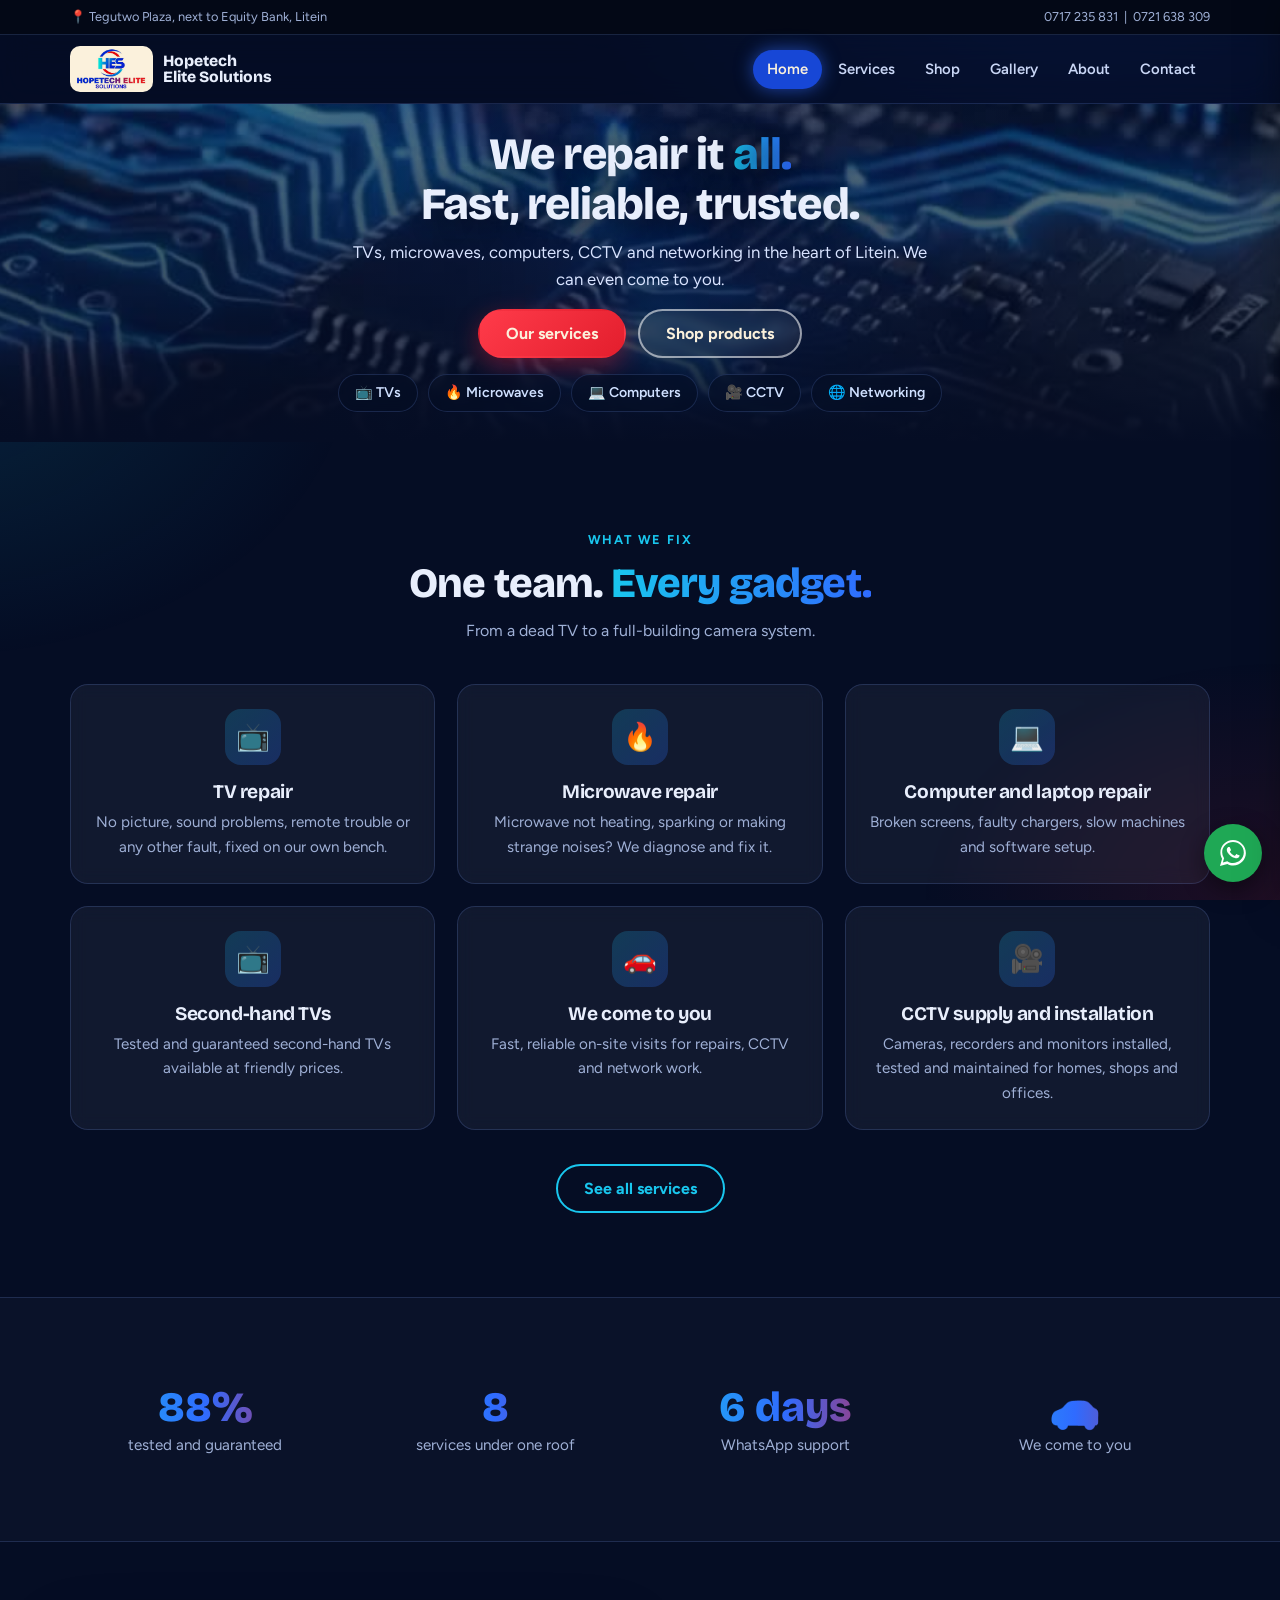
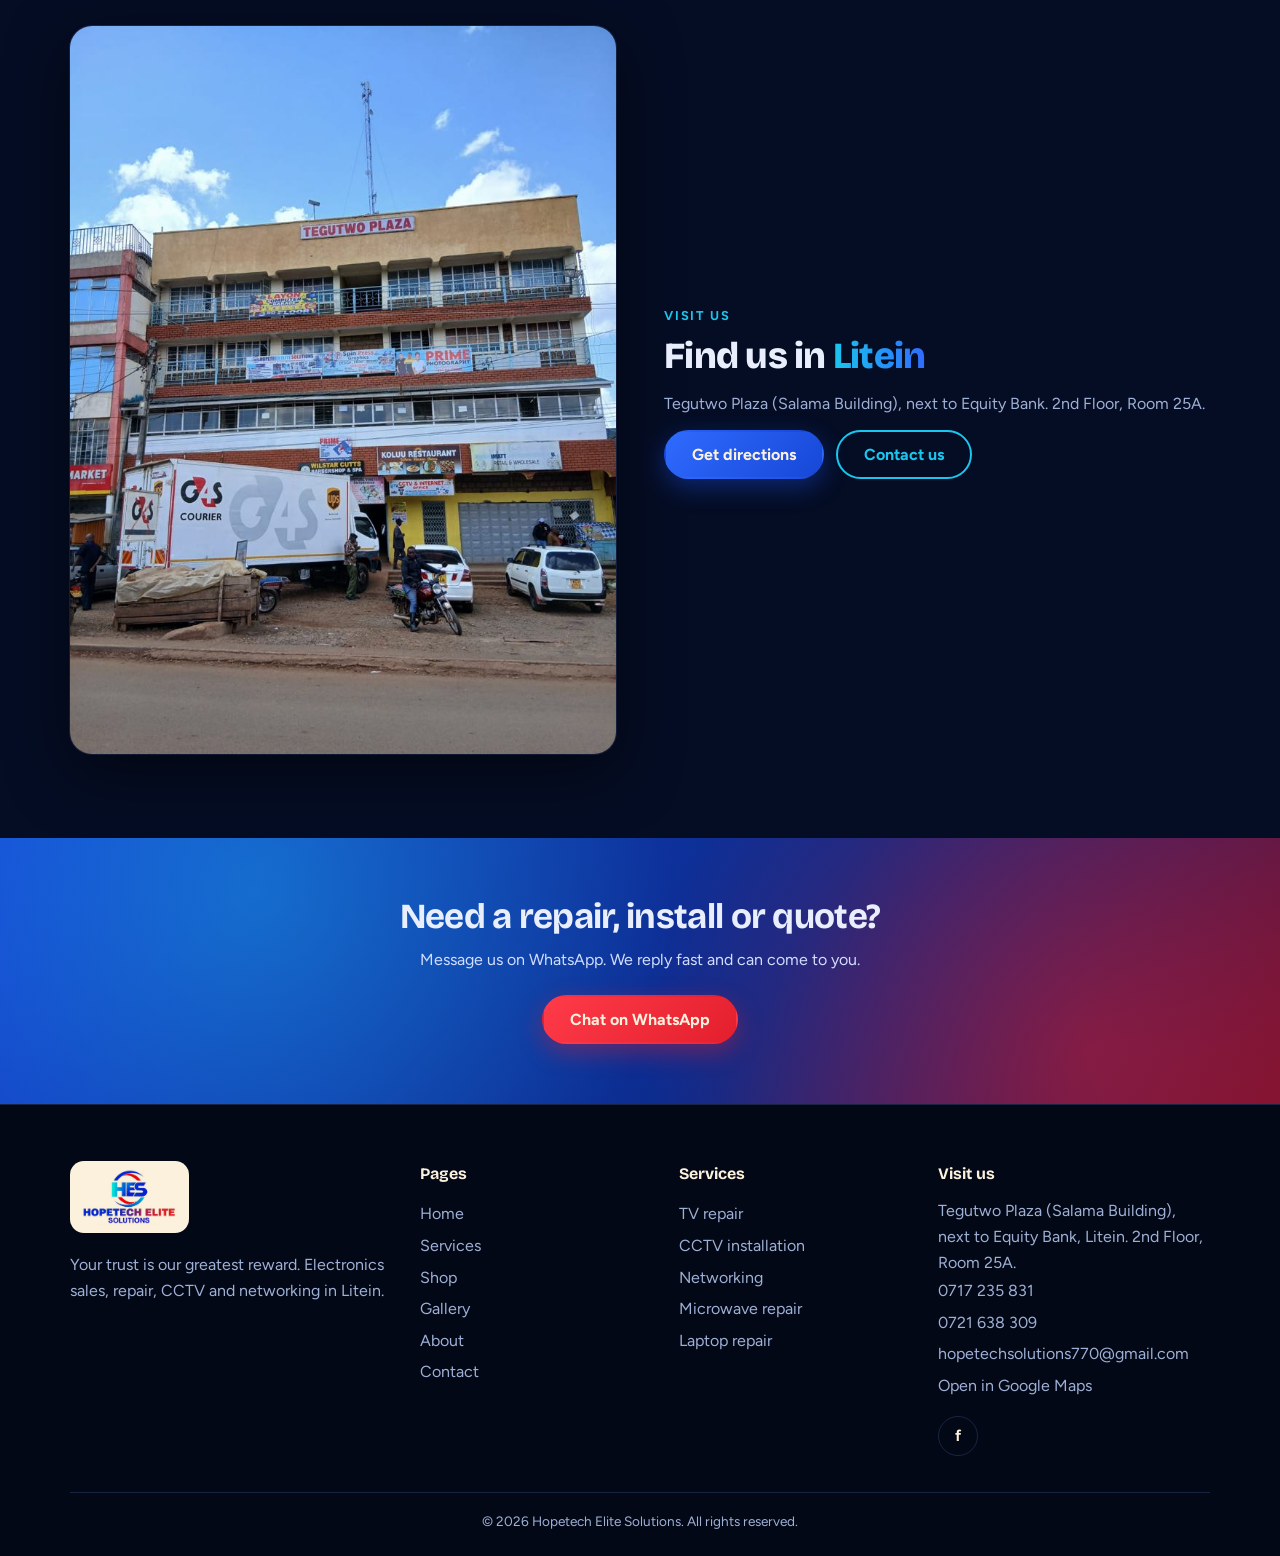
<file: index.html>
<!DOCTYPE html><html lang="en"><head><meta charset="UTF-8"><meta name="viewport" content="width=device-width,initial-scale=1">
<title>TV Repair, CCTV, Networking and Electronics | Hopetech Elite Solutions, Litein</title><meta name="description" content="Hopetech Elite Solutions in Litein: TV repair, CCTV installation, networking, laptops and electronics. Order on WhatsApp.">
<link rel="icon" href="img/favicon.png"><link rel="preconnect" href="https://fonts.googleapis.com"><link rel="preconnect" href="https://fonts.gstatic.com" crossorigin>
<link href="https://fonts.googleapis.com/css2?family=Bricolage+Grotesque:wght@600;800&family=Figtree:wght@400;600;700&display=swap" rel="stylesheet"><link rel="stylesheet" href="style.css?v=4"></head>
<body data-page="home">

<section class="hero"><img class="poster" src="img/hero-poster.jpg" alt="">
<video autoplay muted loop playsinline preload="auto" poster="img/hero-poster.jpg"><source src="video/hero.mp4" type="video/mp4"></video>
<div class="hero-in">
<h1>We repair it <span class="grad">all.</span><br>Fast, reliable, trusted.</h1>
<p>TVs, microwaves, computers, CCTV and networking in the heart of Litein. We can even come to you.</p>
<div class="cta"><a class="btn red" href="services.html">Our services</a><a class="btn ghost" href="shop.html">Shop products</a></div>
<div class="chipline"><span>📺 TVs</span><span>🔥 Microwaves</span><span>💻 Computers</span><span>🎥 CCTV</span><span>🌐 Networking</span></div></div><div class="scroll"></div></section>

<section class="sec"><div class="wrap"><div class="sh c"><span class="eyebrow">What we fix</span><h2>One team. <span class="grad">Every gadget.</span></h2><p>From a dead TV to a full-building camera system.</p></div>
<div class="grid g3" id="svcHome"></div>
<p style="text-align:center;margin-top:34px"><a class="btn line" href="services.html">See all services</a></p></div></section>

<section class="sec alt"><div class="wrap"><div class="band"><div><b data-n="100" data-s="%">100%</b><span>tested and guaranteed</span></div><div><b data-n="9">9</b><span>services under one roof</span></div><div><b data-n="7" data-s=" days">7 days</b><span>WhatsApp support</span></div><div><b>🚗</b><span>We come to you</span></div></div></div></section>

<section class="sec"><div class="wrap split"><img src="img/plaza-front.jpg" alt="Tegutwo Plaza building in Litein"><div><span class="eyebrow">Visit us</span><h2>Find us in <span class="grad">Litein</span></h2><p>Tegutwo Plaza (Salama Building), next to Equity Bank. 2nd Floor, Room 25A.</p>
<div class="cta" style="justify-content:flex-start"><a class="btn primary" href="https://maps.app.goo.gl/vrrsfFsbz8zgvP8w7?g_st=ac" target="_blank" rel="noopener">Get directions</a><a class="btn line" href="contact.html">Contact us</a></div></div></div></section>
<script src="site.js?v=4"></script></body></html>
</file>
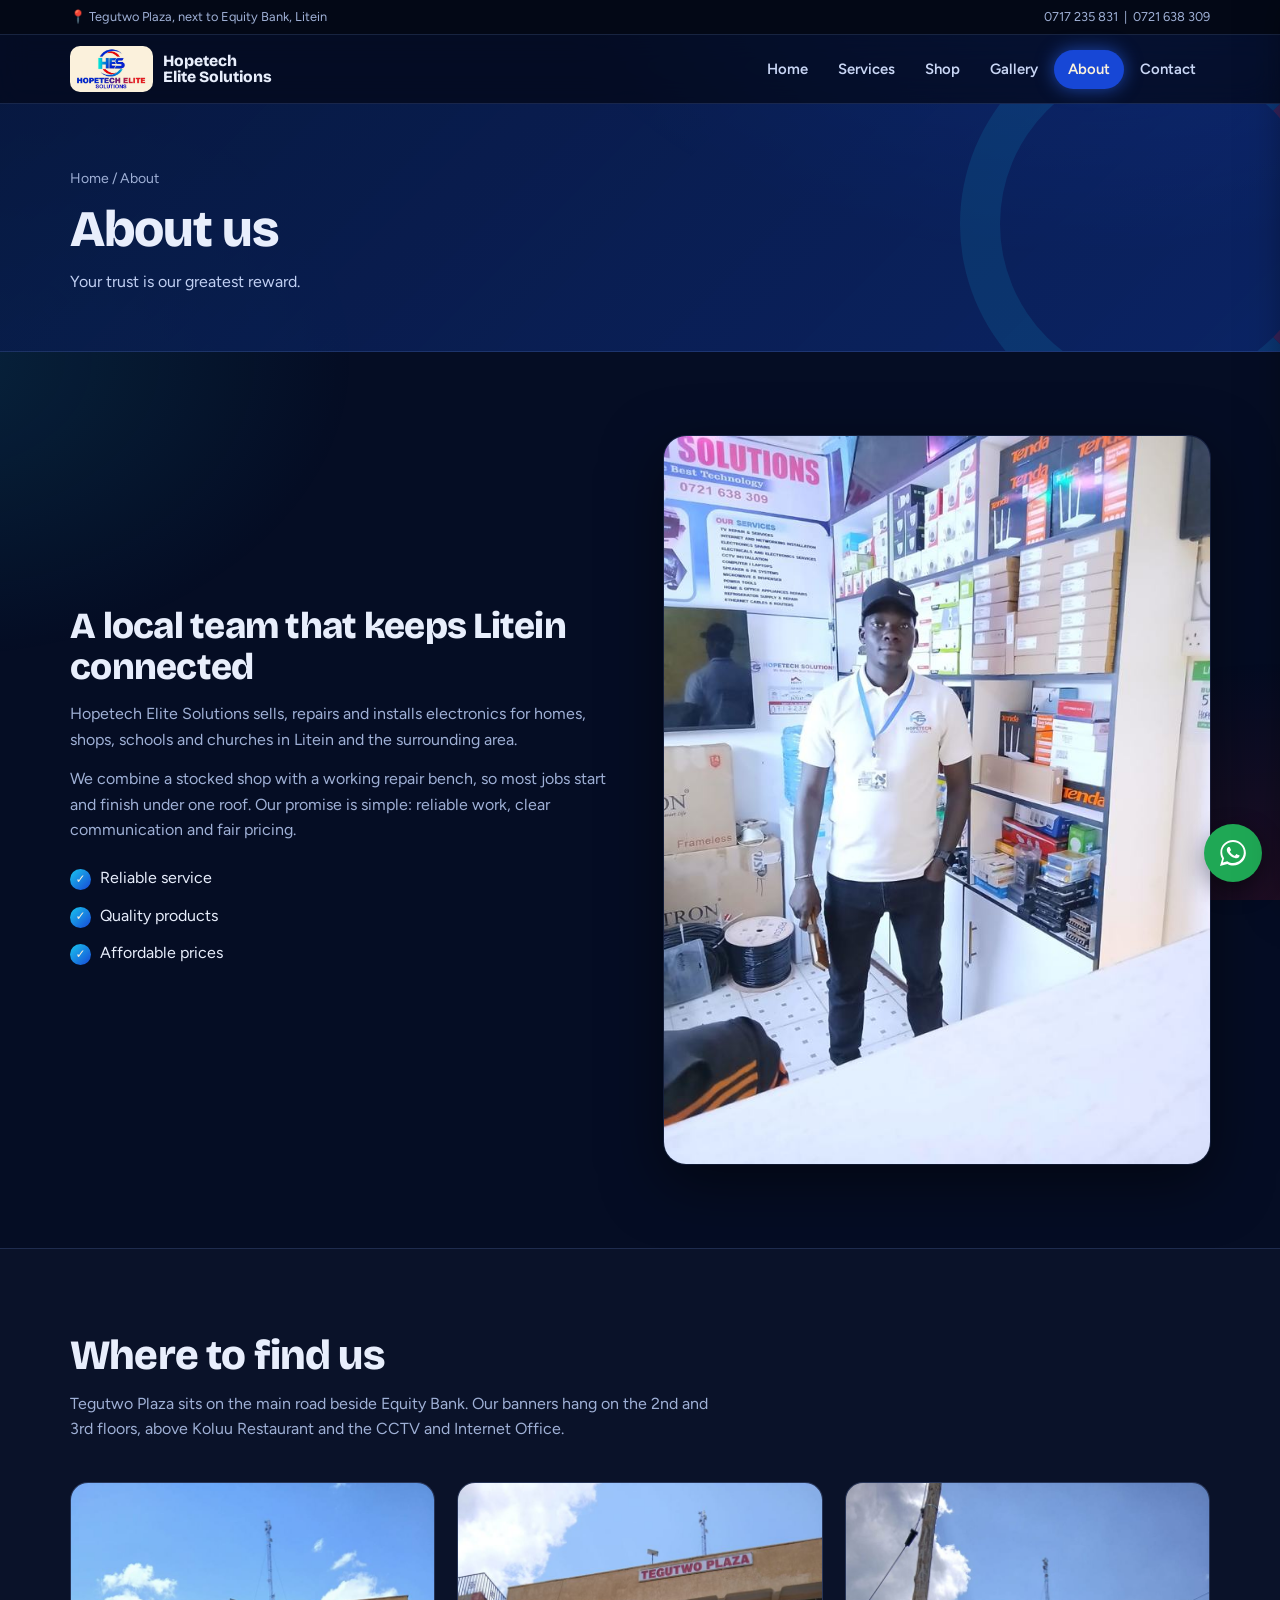
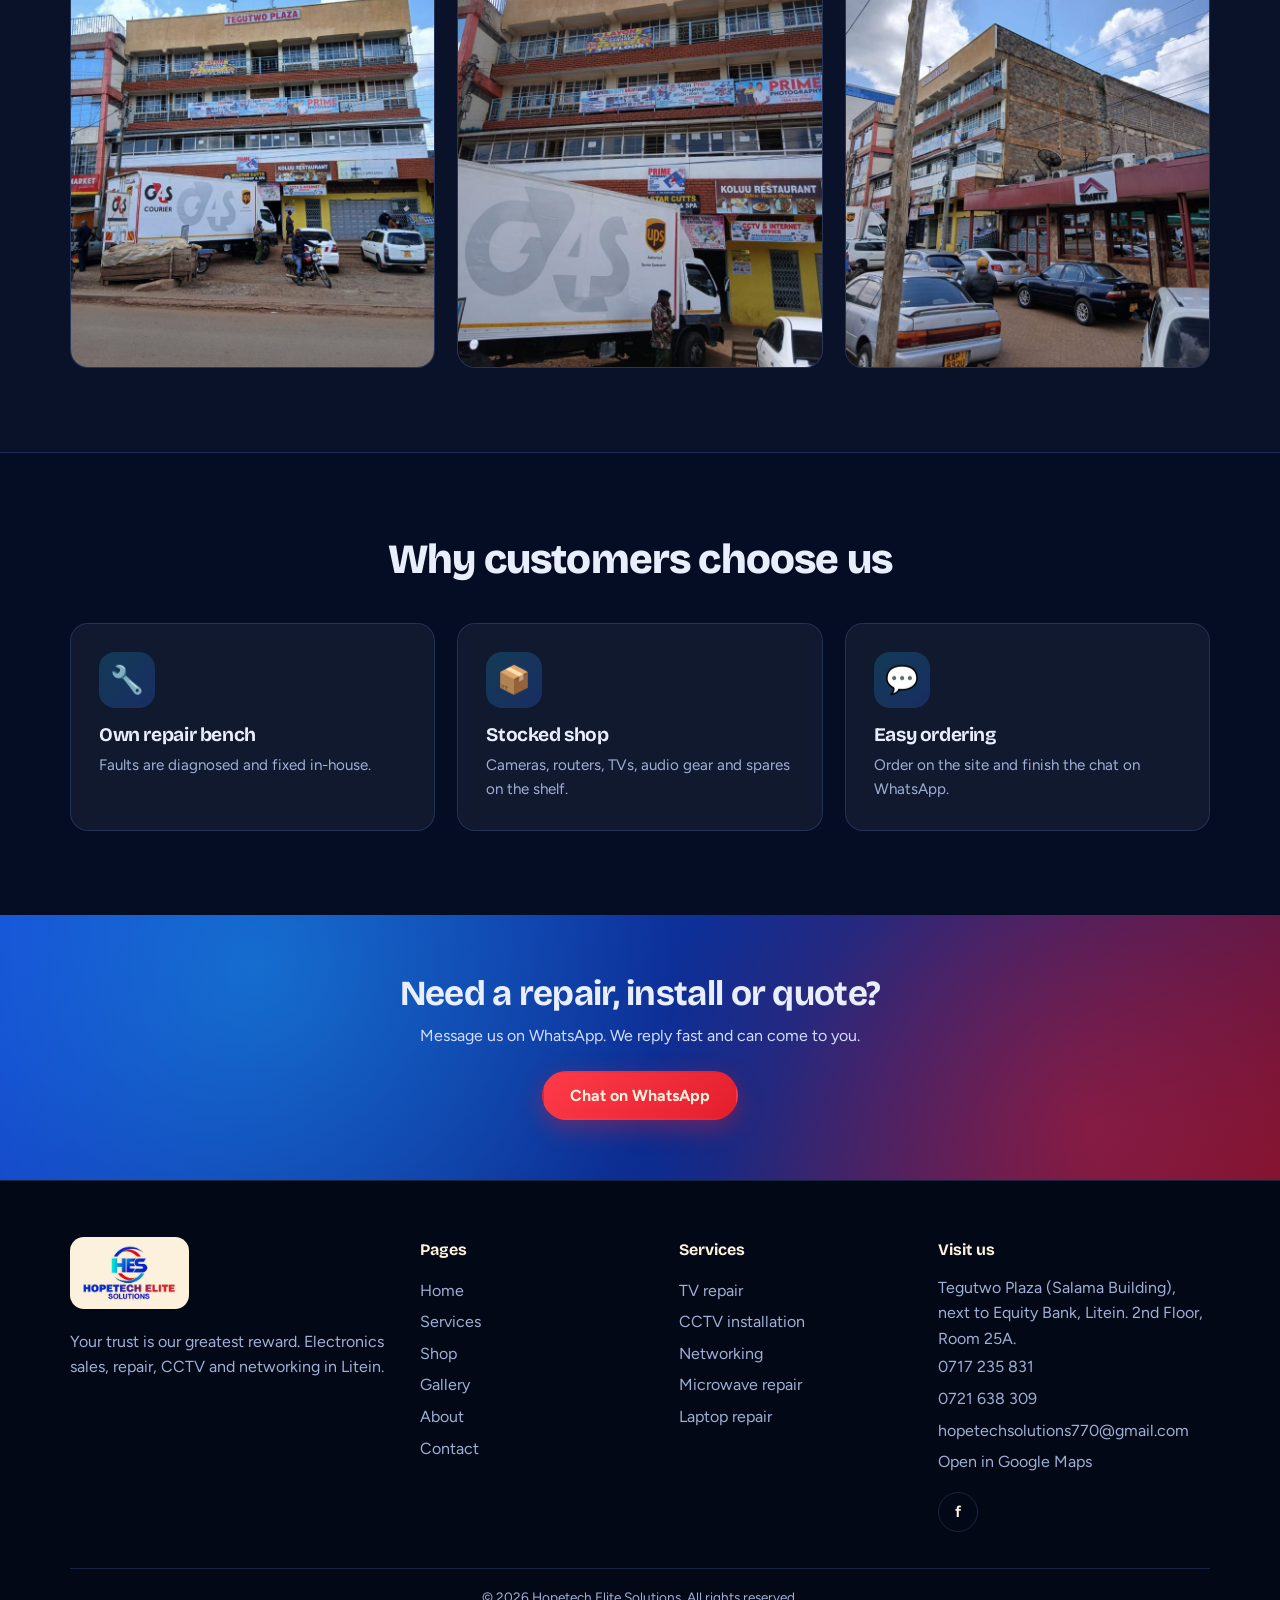
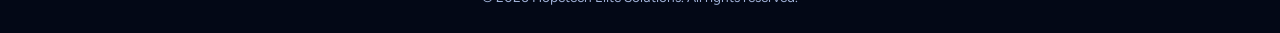
<file: about.html>
<!DOCTYPE html><html lang="en"><head><meta charset="UTF-8"><meta name="viewport" content="width=device-width,initial-scale=1">
<title>About Us | Hopetech Elite Solutions, Litein</title><meta name="description" content="About Hopetech Elite Solutions, a trusted electronics and technical solutions shop in Litein, Kericho County.">
<link rel="icon" href="img/favicon.png"><link rel="preconnect" href="https://fonts.googleapis.com"><link rel="preconnect" href="https://fonts.gstatic.com" crossorigin>
<link href="https://fonts.googleapis.com/css2?family=Bricolage+Grotesque:wght@600;800&family=Figtree:wght@400;600;700&display=swap" rel="stylesheet"><link rel="stylesheet" href="style.css?v=4"></head>
<body data-page="about">
<section class="pagehead"><div class="wrap"><div class="crumb"><a href="index.html">Home</a> / About</div><h1>About us</h1><p>Your trust is our greatest reward.</p></div></section>
<section class="sec"><div class="wrap split"><div><h2>A local team that keeps Litein connected</h2><p>Hopetech Elite Solutions sells, repairs and installs electronics for homes, shops, schools and churches in Litein and the surrounding area.</p><p>We combine a stocked shop with a working repair bench, so most jobs start and finish under one roof. Our promise is simple: reliable work, clear communication and fair pricing.</p><ul class="ticks"><li>Reliable service</li><li>Quality products</li><li>Affordable prices</li></ul></div><img src="img/staff-shop.jpg" alt="Hopetech team member in the shop"></div></section>
<section class="sec alt"><div class="wrap"><div class="sh"><h2>Where to find us</h2><p>Tegutwo Plaza sits on the main road beside Equity Bank. Our banners hang on the 2nd and 3rd floors, above Koluu Restaurant and the CCTV and Internet Office.</p></div>
<div class="grid g3"><figure class="card"><img src="img/plaza-front.jpg" alt="Tegutwo Plaza from the road"></figure><figure class="card"><img src="img/plaza-close.jpg" alt="Hopetech banner on Tegutwo Plaza"></figure><figure class="card"><img src="img/plaza-side.jpg" alt="Tegutwo Plaza beside Equity Bank"></figure></div></div></section>
<section class="sec"><div class="wrap"><div class="sh c"><h2>Why customers choose us</h2></div><div class="grid g3">
<div class="card svc"><div class="ico">🔧</div><h3>Own repair bench</h3><p>Faults are diagnosed and fixed in-house.</p></div>
<div class="card svc"><div class="ico">📦</div><h3>Stocked shop</h3><p>Cameras, routers, TVs, audio gear and spares on the shelf.</p></div>
<div class="card svc"><div class="ico">💬</div><h3>Easy ordering</h3><p>Order on the site and finish the chat on WhatsApp.</p></div></div></div></section>
<script src="site.js?v=4"></script></body></html>
</file>
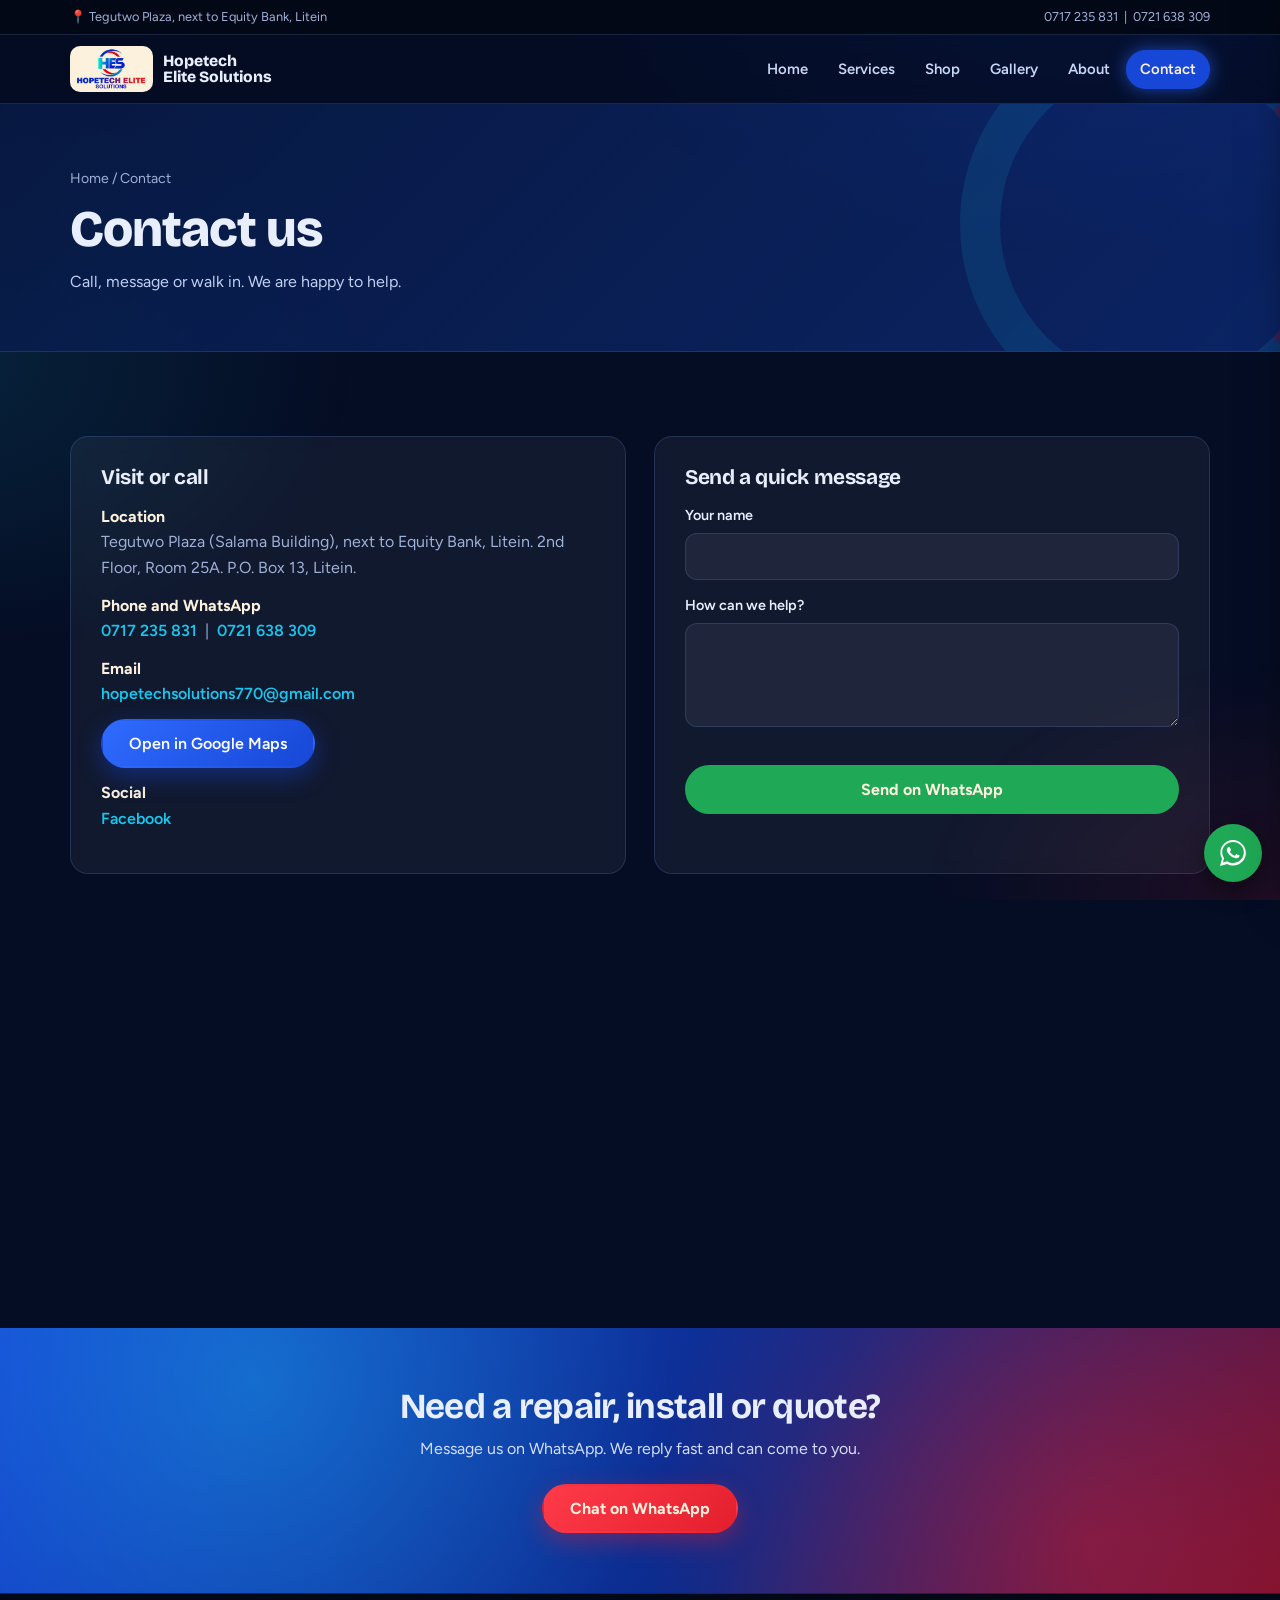
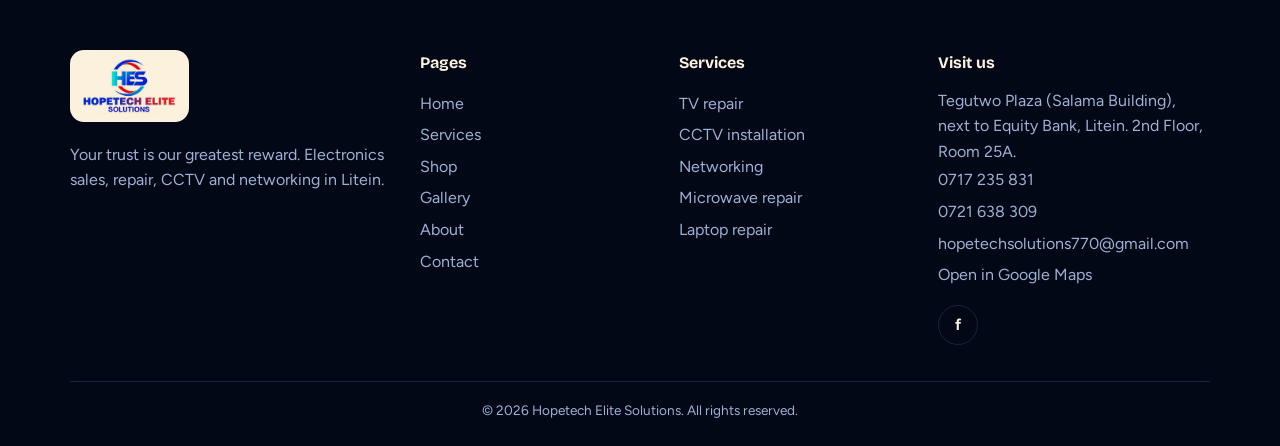
<file: contact.html>
<!DOCTYPE html><html lang="en"><head><meta charset="UTF-8"><meta name="viewport" content="width=device-width,initial-scale=1">
<title>Contact | Hopetech Elite Solutions, Litein</title><meta name="description" content="Contact Hopetech Elite Solutions in Litein. Call, WhatsApp, email or visit Tegutwo Plaza, 2nd Floor, Room 25A.">
<link rel="icon" href="img/favicon.png"><link rel="preconnect" href="https://fonts.googleapis.com"><link rel="preconnect" href="https://fonts.gstatic.com" crossorigin>
<link href="https://fonts.googleapis.com/css2?family=Bricolage+Grotesque:wght@600;800&family=Figtree:wght@400;600;700&display=swap" rel="stylesheet"><link rel="stylesheet" href="style.css?v=4"></head>
<body data-page="contact">
<section class="pagehead"><div class="wrap"><div class="crumb"><a href="index.html">Home</a> / Contact</div><h1>Contact us</h1><p>Call, message or walk in. We are happy to help.</p></div></section>
<section class="sec"><div class="wrap"><div class="cgrid">
<div class="box"><h3>Visit or call</h3><p><b>Location</b><br>Tegutwo Plaza (Salama Building), next to Equity Bank, Litein. 2nd Floor, Room 25A. P.O. Box 13, Litein.</p>
<p><b>Phone and WhatsApp</b><br><a href="tel:+254717235831">0717 235 831</a> &nbsp;|&nbsp; <a href="tel:+254721638309">0721 638 309</a></p>
<p><b>Email</b><br><a href="mailto:hopetechsolutions770@gmail.com">hopetechsolutions770@gmail.com</a></p><p><a class="btn primary" href="https://maps.app.goo.gl/vrrsfFsbz8zgvP8w7?g_st=ac" target="_blank" rel="noopener" style="color:#fff">Open in Google Maps</a></p><p><b>Social</b><br><span id="social"></span></p></div>
<div class="box"><h3>Send a quick message</h3><label class="field"><span>Your name</span><input id="qName" autocomplete="name"></label><label class="field"><span>How can we help?</span><textarea id="qMsg" rows="4"></textarea></label><div style="color:#e31e2d;font-size:.88rem;min-height:1.2em" id="qErr"></div><button class="btn wa" id="qSend">Send on WhatsApp</button></div></div>
<iframe class="map" title="Map of Litein" loading="lazy" src="https://www.openstreetmap.org/export/embed.html?bbox=35.18%2C-0.45%2C35.22%2C-0.41&layer=mapnik"></iframe></div></section>
<script src="site.js?v=4"></script></body></html>
</file>
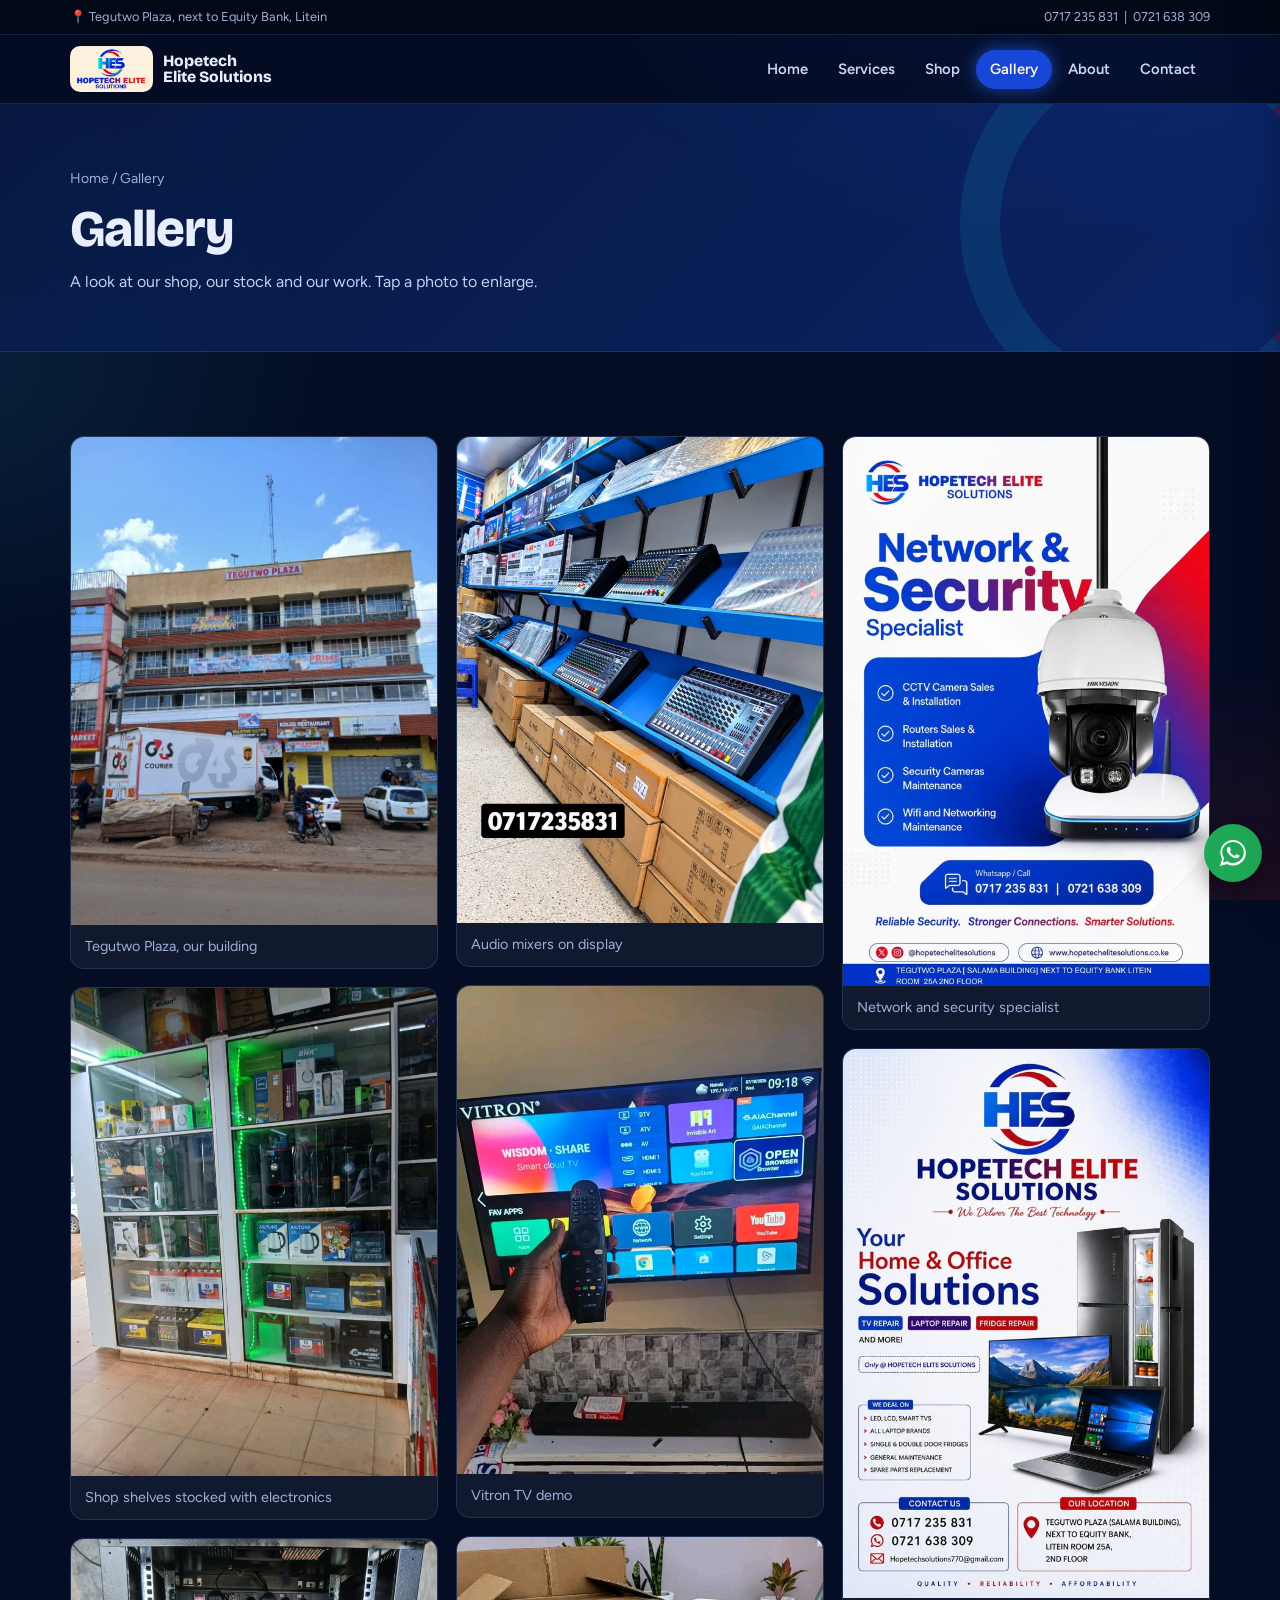
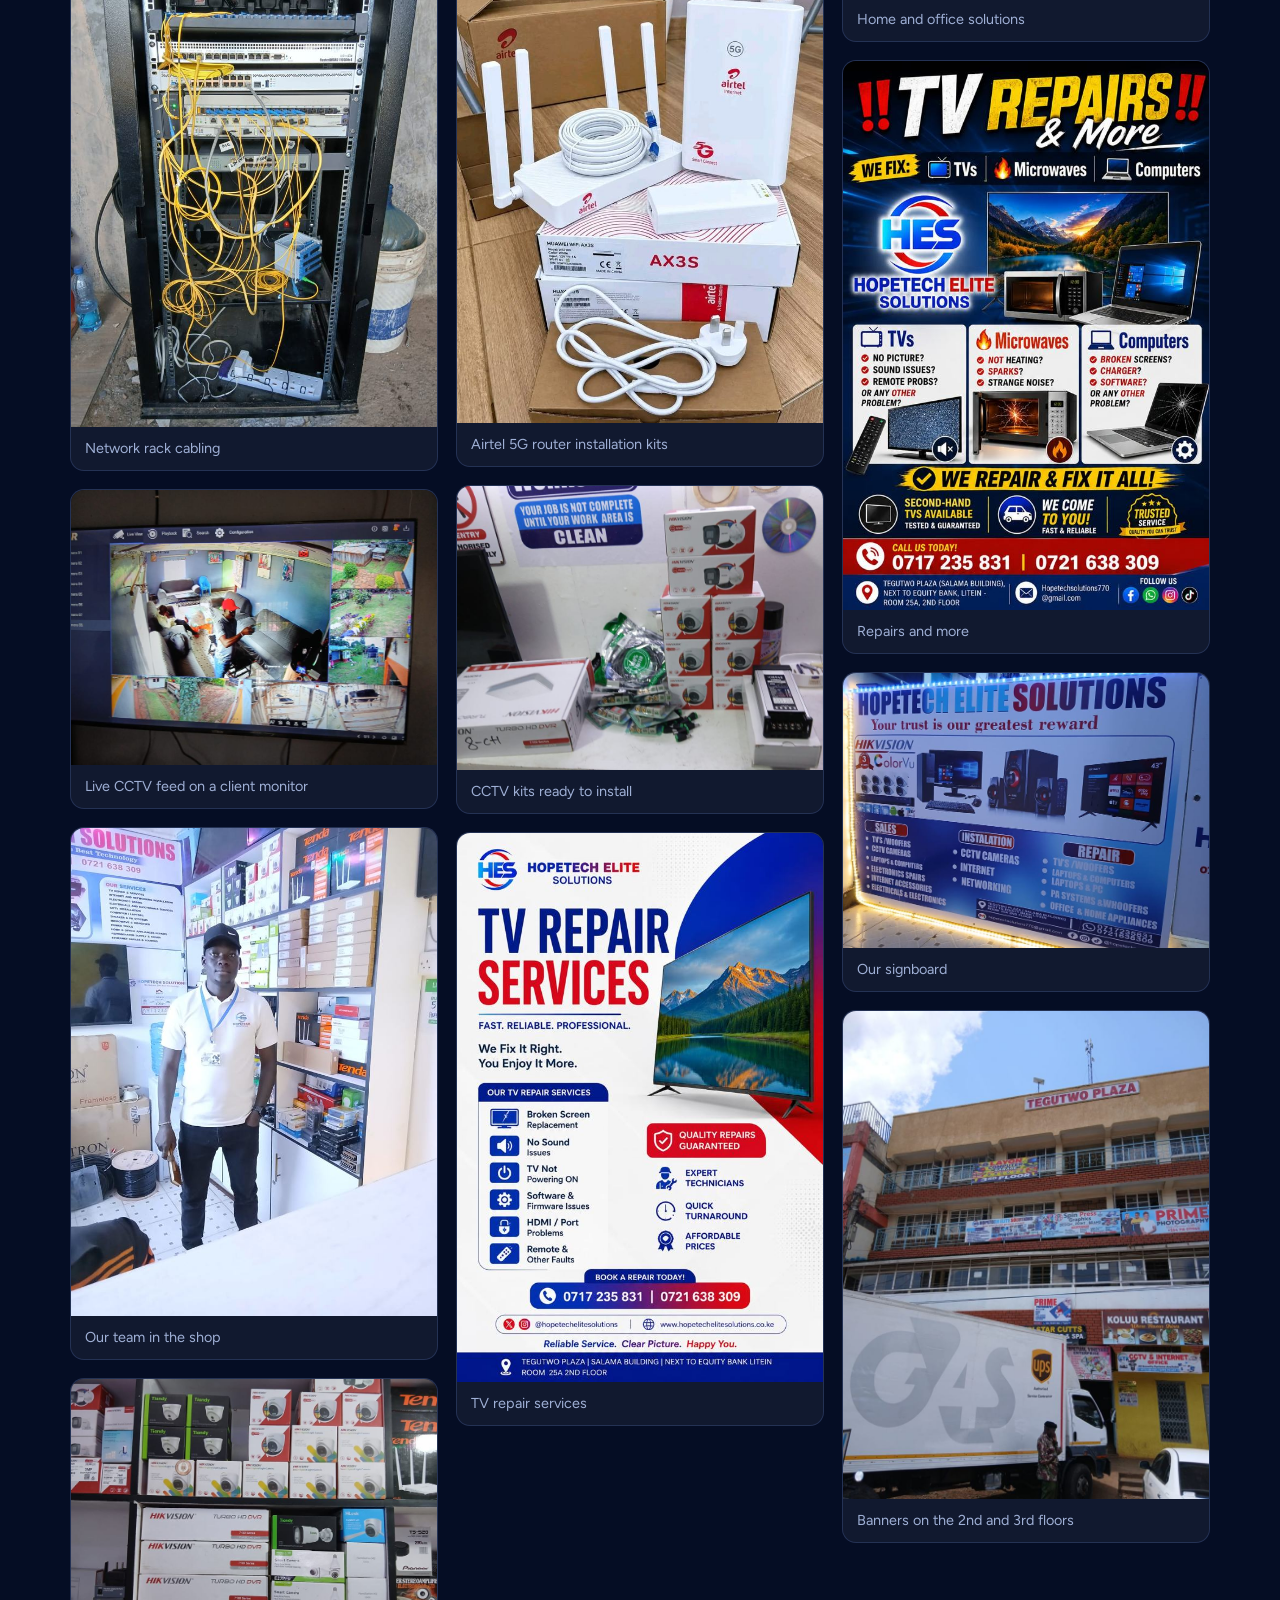
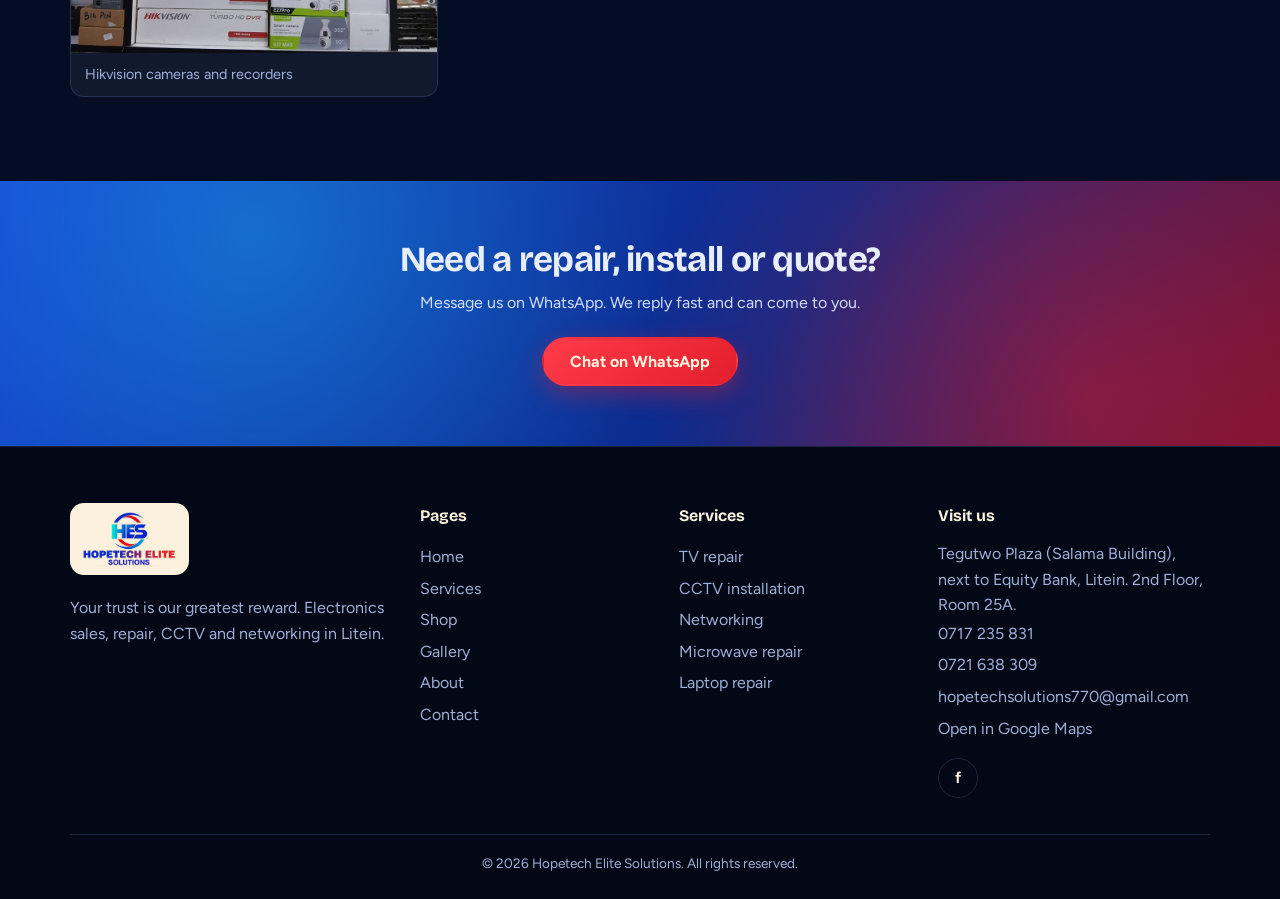
<file: gallery.html>
<!DOCTYPE html><html lang="en"><head><meta charset="UTF-8"><meta name="viewport" content="width=device-width,initial-scale=1">
<title>Gallery | Hopetech Elite Solutions, Litein</title><meta name="description" content="Photos of our shop, products, installations and the Tegutwo Plaza building in Litein.">
<link rel="icon" href="img/favicon.png"><link rel="preconnect" href="https://fonts.googleapis.com"><link rel="preconnect" href="https://fonts.gstatic.com" crossorigin>
<link href="https://fonts.googleapis.com/css2?family=Bricolage+Grotesque:wght@600;800&family=Figtree:wght@400;600;700&display=swap" rel="stylesheet"><link rel="stylesheet" href="style.css?v=4"></head>
<body data-page="gallery">
<section class="pagehead"><div class="wrap"><div class="crumb"><a href="index.html">Home</a> / Gallery</div><h1>Gallery</h1><p>A look at our shop, our stock and our work. Tap a photo to enlarge.</p></div></section><section class="sec"><div class="wrap"><div class="gal" id="gal"></div></div></section>
<script src="site.js?v=4"></script></body></html>
</file>
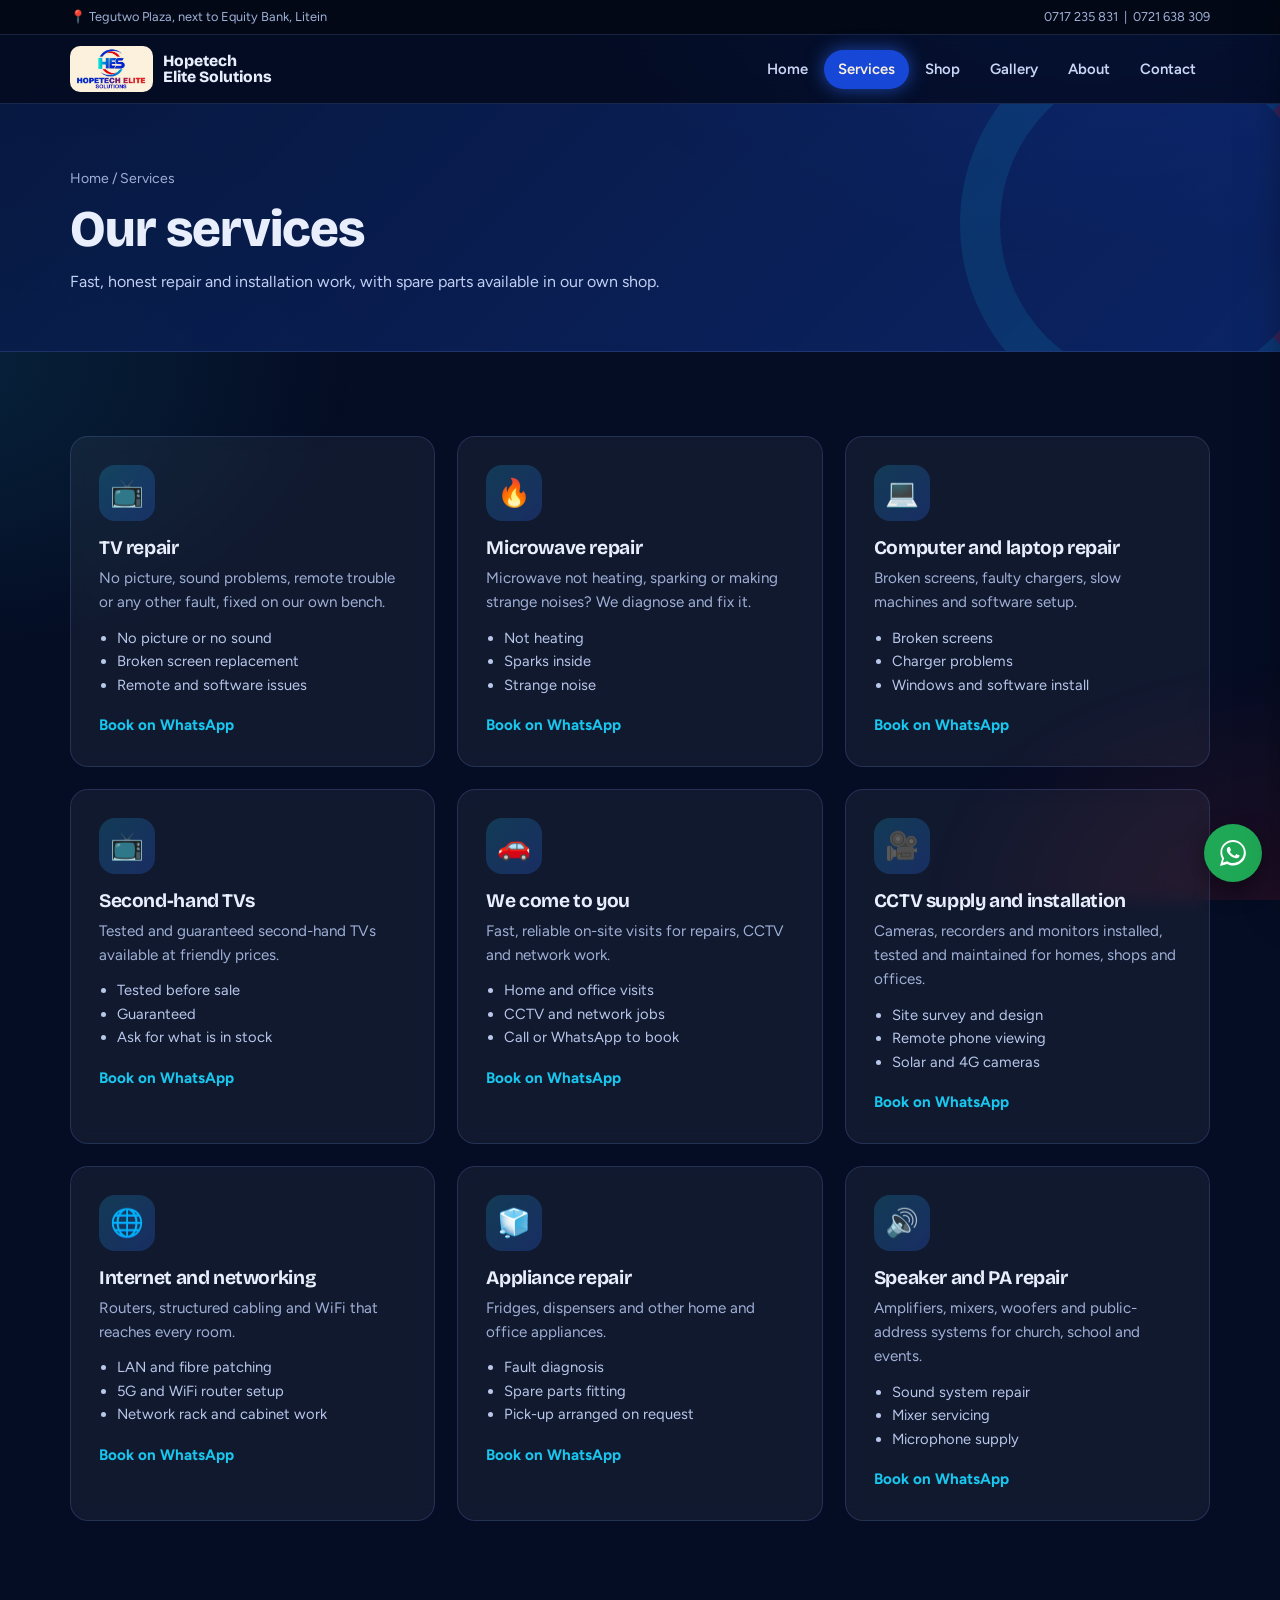
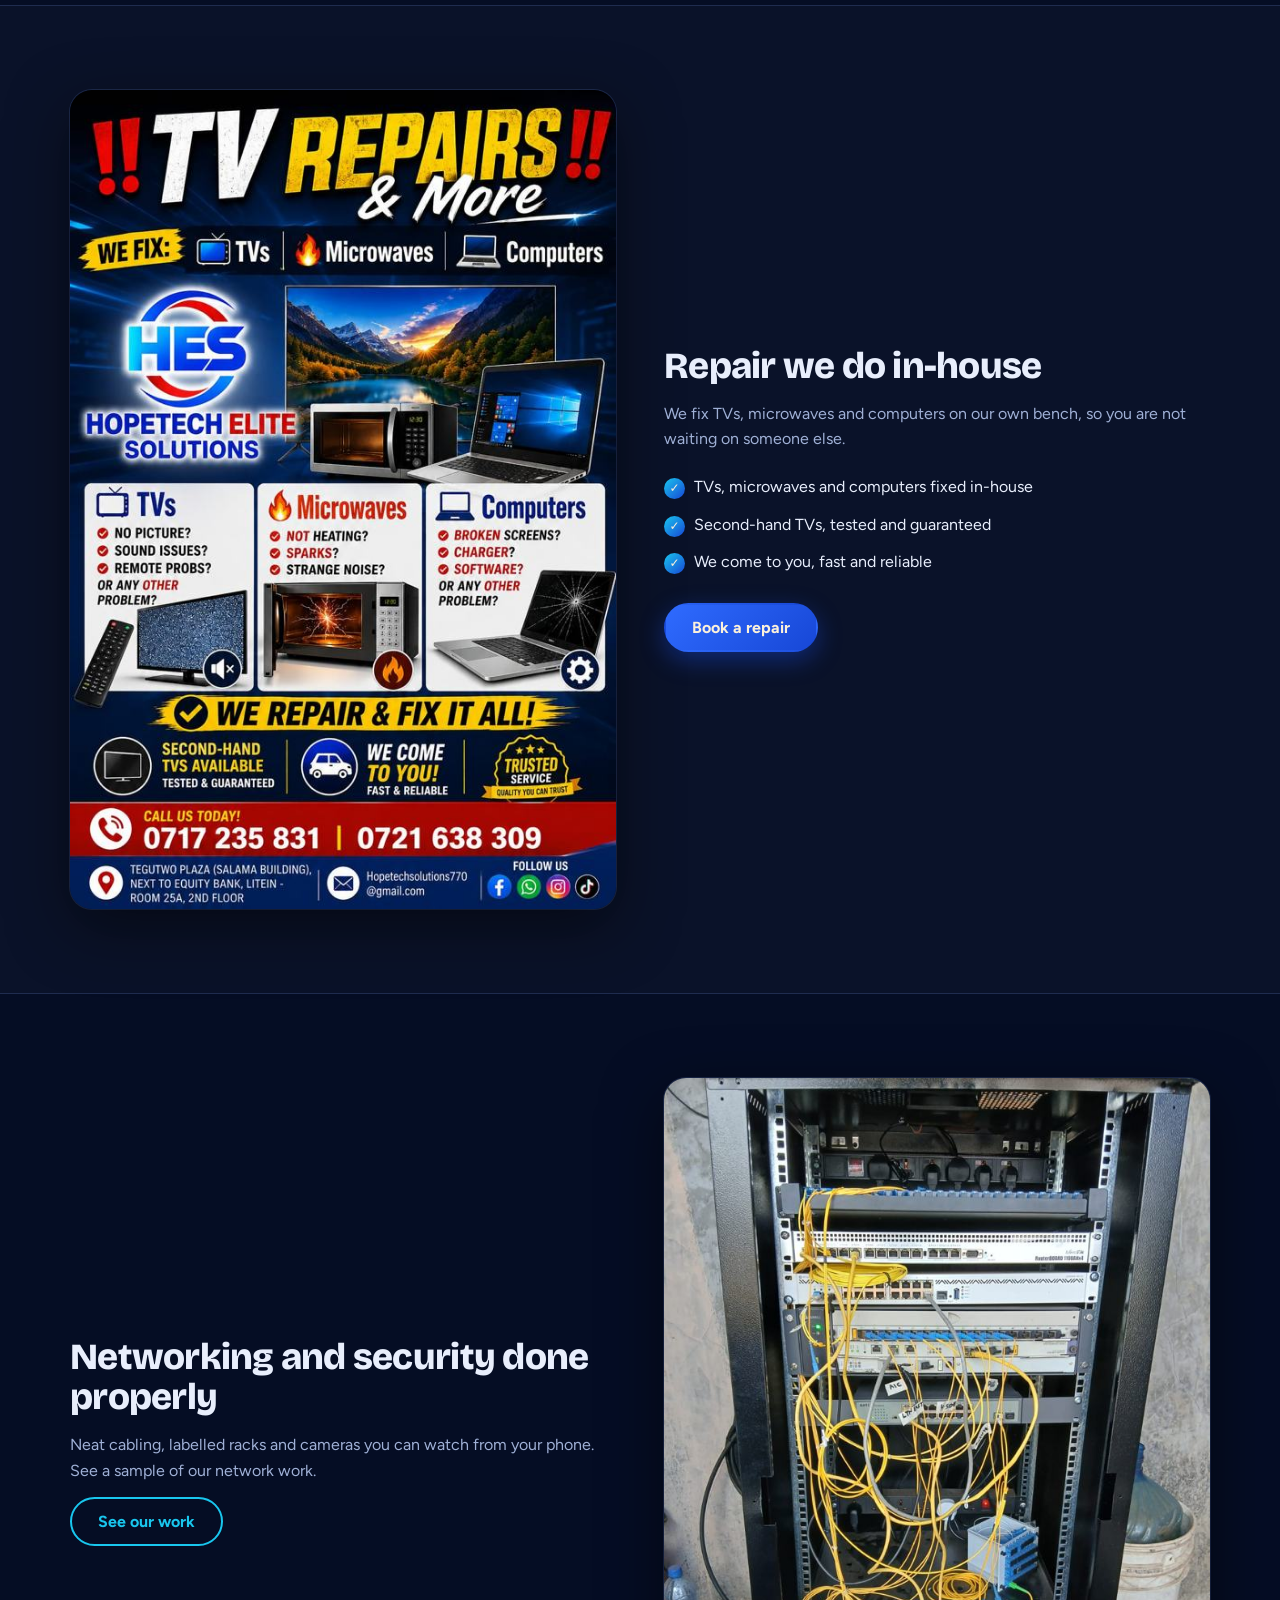
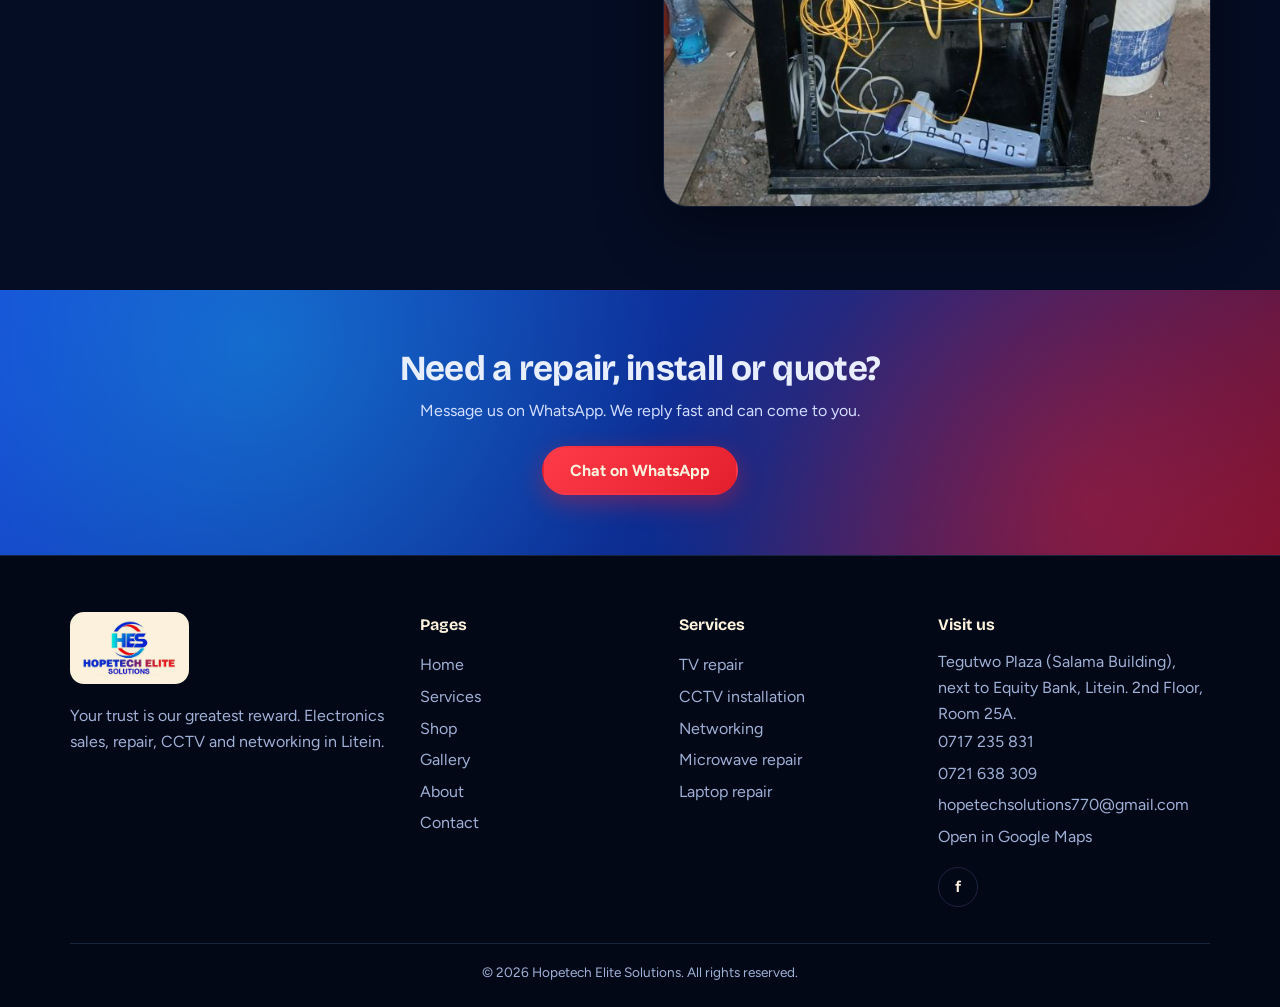
<file: services.html>
<!DOCTYPE html><html lang="en"><head><meta charset="UTF-8"><meta name="viewport" content="width=device-width,initial-scale=1">
<title>Our Services | Hopetech Elite Solutions, Litein</title><meta name="description" content="TV repair, CCTV installation, internet and networking, laptop and appliance repair in Litein.">
<link rel="icon" href="img/favicon.png"><link rel="preconnect" href="https://fonts.googleapis.com"><link rel="preconnect" href="https://fonts.gstatic.com" crossorigin>
<link href="https://fonts.googleapis.com/css2?family=Bricolage+Grotesque:wght@600;800&family=Figtree:wght@400;600;700&display=swap" rel="stylesheet"><link rel="stylesheet" href="style.css?v=4"></head>
<body data-page="services">
<section class="pagehead"><div class="wrap"><div class="crumb"><a href="index.html">Home</a> / Services</div><h1>Our services</h1><p>Fast, honest repair and installation work, with spare parts available in our own shop.</p></div></section>
<section class="sec"><div class="wrap"><div class="grid g3" id="svcGrid"></div></div></section>
<section class="sec alt"><div class="wrap split"><img src="img/poster-repairs.jpg" alt="TV, microwave and computer repairs poster"><div><h2>Repair we do in-house</h2><p>We fix TVs, microwaves and computers on our own bench, so you are not waiting on someone else.</p><ul class="ticks"><li>TVs, microwaves and computers fixed in-house</li><li>Second-hand TVs, tested and guaranteed</li><li>We come to you, fast and reliable</li></ul><a class="btn primary" href="https://wa.me/254721638309?text=Hello%20Hopetech%2C%20I%20need%20a%20repair" target="_blank" rel="noopener">Book a repair</a></div></div></section>
<section class="sec"><div class="wrap split"><div><h2>Networking and security done properly</h2><p>Neat cabling, labelled racks and cameras you can watch from your phone. See a sample of our network work.</p><a class="btn line" href="gallery.html">See our work</a></div><img src="img/rack.jpg" alt="Network rack with organised cabling"></div></section>
<script src="site.js?v=4"></script></body></html>
</file>
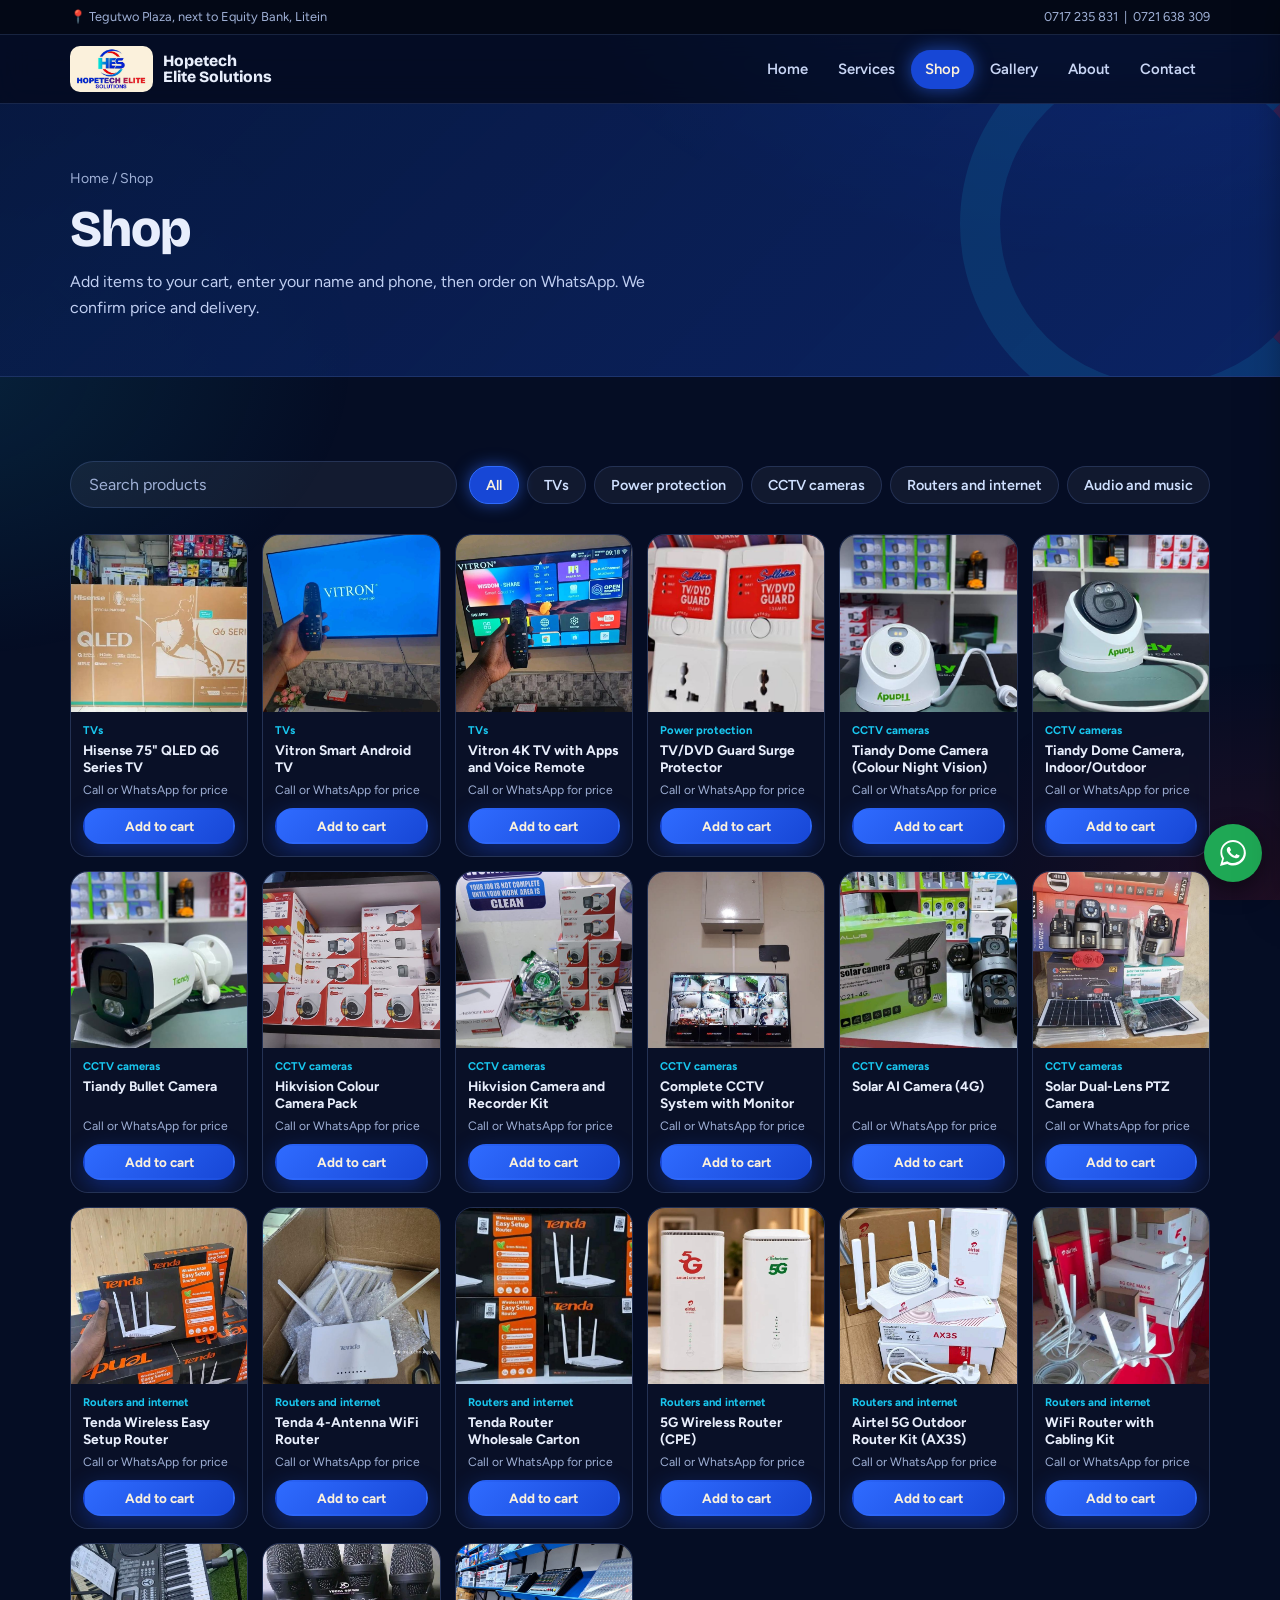
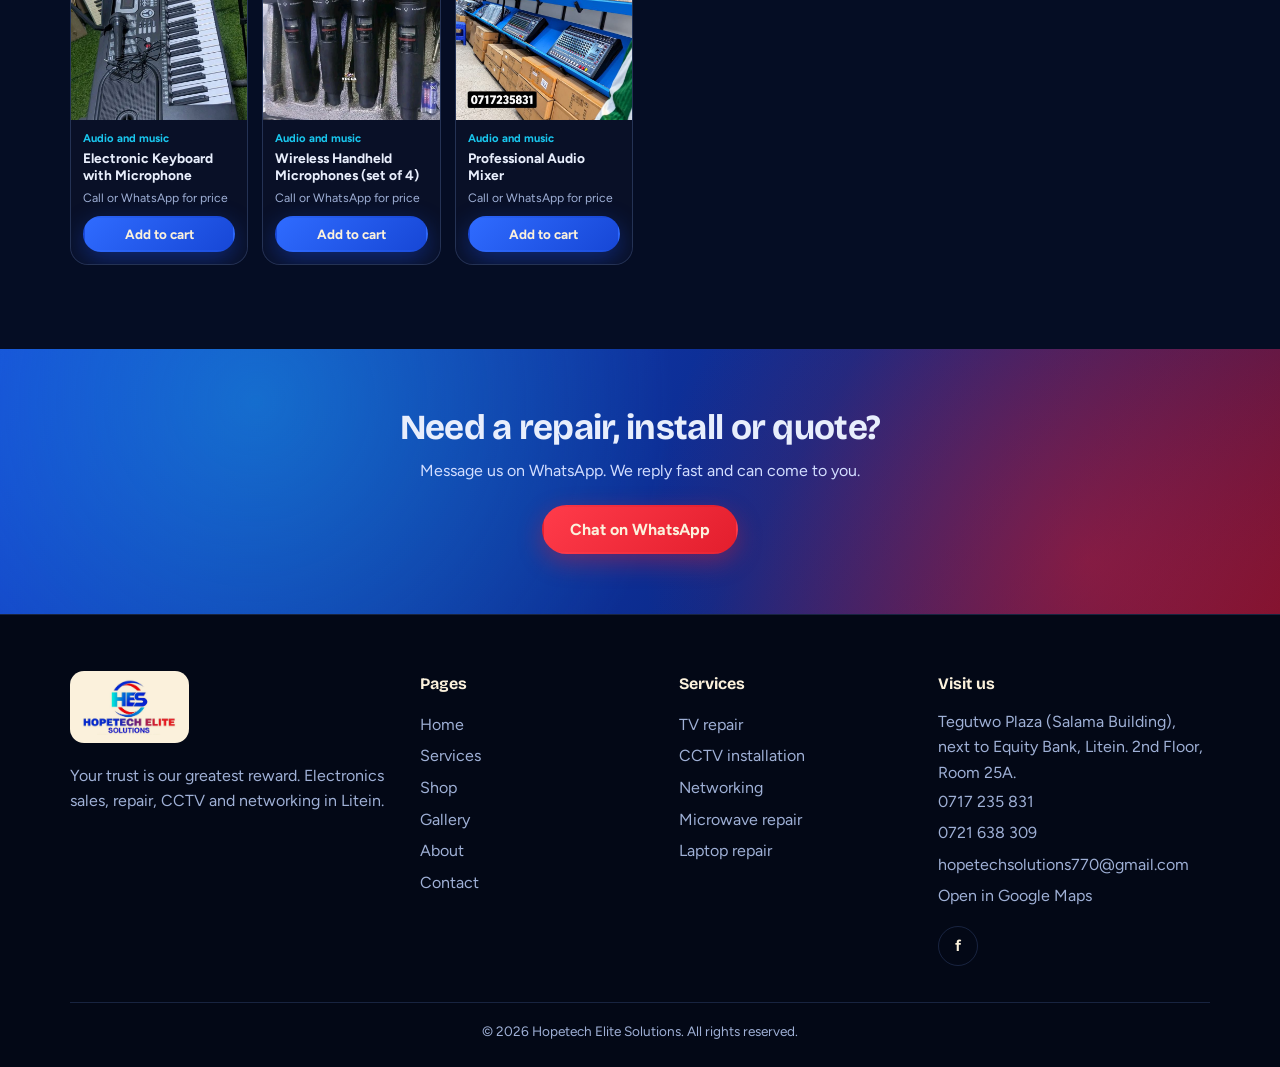
<file: shop.html>
<!DOCTYPE html><html lang="en"><head><meta charset="UTF-8"><meta name="viewport" content="width=device-width,initial-scale=1">
<title>Shop | Hopetech Elite Solutions, Litein</title><meta name="description" content="Buy TVs, CCTV cameras, routers, audio equipment and more from Hopetech Elite Solutions in Litein.">
<link rel="icon" href="img/favicon.png"><link rel="preconnect" href="https://fonts.googleapis.com"><link rel="preconnect" href="https://fonts.gstatic.com" crossorigin>
<link href="https://fonts.googleapis.com/css2?family=Bricolage+Grotesque:wght@600;800&family=Figtree:wght@400;600;700&display=swap" rel="stylesheet"><link rel="stylesheet" href="style.css?v=4"></head>
<body data-page="shop">
<section class="pagehead"><div class="wrap"><div class="crumb"><a href="index.html">Home</a> / Shop</div><h1>Shop</h1><p>Add items to your cart, enter your name and phone, then order on WhatsApp. We confirm price and delivery.</p></div></section>
<section class="sec"><div class="wrap"><div class="tools"><input id="search" type="search" placeholder="Search products" aria-label="Search products"><div class="chips" id="chips"></div></div>
<div class="grid g4" id="prodGrid"></div></div></section>
<script src="site.js?v=4"></script></body></html>
</file>
<file: style.css>
:root{--cream:#fbf1dc;--navy:#050d24;--navy2:#081a44;--blue:#1747d6;--blue2:#2f6bff;--cyan:#19c6ee;--red:#e31e2d;--ink:#e8eefc;--mut:#9fb0d6;--card:rgba(255,255,255,.05);--line:rgba(120,160,255,.18);--r:18px;--grad:linear-gradient(90deg,var(--cyan),var(--blue2) 50%,var(--red))}
*{box-sizing:border-box;margin:0;padding:0}html{scroll-behavior:smooth}
body{font-family:Figtree,system-ui,sans-serif;color:var(--ink);background:var(--navy);line-height:1.6;-webkit-font-smoothing:antialiased;overflow-x:hidden}
body:before{content:"";position:fixed;inset:0;z-index:-1;background:radial-gradient(900px 500px at 85% -5%,rgba(23,71,214,.35),transparent 60%),radial-gradient(700px 500px at -5% 40%,rgba(25,198,238,.12),transparent 60%),radial-gradient(600px 400px at 100% 100%,rgba(227,30,45,.12),transparent 60%)}
img{max-width:100%;display:block}a{color:inherit;text-decoration:none}
h1,h2,h3{font-family:'Bricolage Grotesque',sans-serif;line-height:1.1;letter-spacing:-.02em}
:focus-visible{outline:3px solid var(--cyan);outline-offset:2px}
.wrap{max-width:1180px;margin:0 auto;padding:0 20px}
.grad{background:var(--grad);-webkit-background-clip:text;background-clip:text;color:transparent;background-size:200% auto;animation:shine 6s linear infinite}
@keyframes shine{to{background-position:200% center}}
.prog{position:fixed;top:0;left:0;height:3px;width:0;background:var(--grad);z-index:300}
/* header */
.top{background:#030816;color:var(--mut);font-size:.8rem;border-bottom:1px solid var(--line)}.top .wrap{display:flex;justify-content:space-between;gap:12px;padding:7px 20px;flex-wrap:wrap}.top a:hover{color:var(--cyan)}
.nav{position:sticky;top:0;z-index:50;background:rgba(5,13,36,.72);backdrop-filter:blur(14px);border-bottom:1px solid var(--line);transition:.3s}.nav.sc{background:rgba(5,13,36,.94);box-shadow:0 8px 30px rgba(0,0,0,.4)}
.nav .wrap{display:flex;align-items:center;gap:18px;height:68px}
.brand{display:flex;align-items:center;gap:10px}.brand img{height:46px;width:auto;background:var(--cream);border-radius:10px;padding:2px 6px}.brand span{font:800 .98rem/1.05 'Bricolage Grotesque'}
.menu{display:flex;gap:2px;margin-left:auto}.menu a{padding:8px 14px;border-radius:99px;font-weight:600;font-size:.93rem;color:#c9d6f5;transition:.2s}.menu a:hover{color:var(--cream);background:rgba(255,255,255,.08)}.menu a.on{background:var(--blue);color:var(--cream);box-shadow:0 0 18px rgba(47,107,255,.6)}
.cartbtn{display:none;align-items:center;gap:8px;border:0;background:var(--red);color:var(--cream);font:700 .92rem Figtree;padding:10px 16px;border-radius:99px;cursor:pointer}.cartbtn.show{display:inline-flex;animation:pop .4s}.cartbtn b{background:var(--cream);color:var(--red);border-radius:99px;min-width:22px;padding:0 6px;text-align:center}
@keyframes pop{from{transform:scale(.6);opacity:0}to{transform:none;opacity:1}}
.burger{display:none;margin-left:auto;background:none;color:var(--cream);border:1px solid var(--line);border-radius:10px;width:44px;height:44px;font-size:1.3rem;cursor:pointer}
/* buttons */
.btn{position:relative;display:inline-flex;align-items:center;justify-content:center;gap:8px;padding:13px 26px;border-radius:99px;border:2px solid transparent;font:700 1rem Figtree;cursor:pointer;transition:.25s;overflow:hidden}
.btn:hover{transform:translateY(-2px)}
.btn.primary{background:linear-gradient(135deg,var(--blue2),var(--blue));color:var(--cream);box-shadow:0 8px 24px rgba(23,71,214,.45)}.btn.primary:hover{box-shadow:0 10px 32px rgba(47,107,255,.7)}
.btn.red{background:linear-gradient(135deg,#ff3b4a,var(--red));color:var(--cream);box-shadow:0 8px 24px rgba(227,30,45,.4)}.btn.red:hover{box-shadow:0 10px 32px rgba(227,30,45,.7)}
.btn.ghost{border-color:rgba(255,255,255,.55);color:var(--cream);background:rgba(255,255,255,.06);backdrop-filter:blur(6px)}.btn.ghost:hover{background:var(--cream);color:var(--navy)}
.btn.line{border-color:var(--cyan);color:var(--cyan)}.btn.line:hover{background:var(--cyan);color:var(--navy)}
.btn.wa{background:#1fa855;color:var(--cream);width:100%}.btn.wa:hover{background:#178a45}
.btn.red:after,.btn.primary:after{content:"";position:absolute;top:0;left:-80%;width:50%;height:100%;background:linear-gradient(100deg,transparent,rgba(255,255,255,.35),transparent);transform:skewX(-20deg);animation:sweep 3.5s infinite}
@keyframes sweep{0%,60%{left:-80%}100%{left:140%}}
/* hero */
.hero{position:relative;min-height:clamp(200px,26svh,300px);display:grid;place-items:center;text-align:center;overflow:hidden;background:#000}
.hero video,.hero .poster{position:absolute;inset:0;width:100%;height:100%;object-fit:cover}
.hero:before{content:"";position:absolute;inset:0;z-index:1;background:linear-gradient(180deg,rgba(5,13,36,.55),rgba(5,13,36,.75) 70%,var(--navy)),radial-gradient(circle at 50% 40%,rgba(23,71,214,.25),transparent 60%)}
.hero-in{position:relative;z-index:2;padding:26px 20px 30px;max-width:820px}
.logo-badge{width:min(300px,68vw);margin:0 auto 26px;background:var(--cream);border-radius:26px;padding:12px 18px;box-shadow:0 0 0 4px rgba(25,198,238,.25),0 0 60px rgba(47,107,255,.6);animation:pop .8s,float 5s ease-in-out infinite 1s}
@keyframes float{50%{transform:translateY(-10px)}}
.hero h1{font-size:clamp(1.5rem,4.6vw,2.8rem);font-weight:800;text-shadow:0 4px 30px rgba(0,0,0,.6)}
.hero p{font-size:clamp(.9rem,1.6vw,1.05rem);margin:10px auto 16px;max-width:600px;color:#d8e3ff}
.cta{display:flex;gap:12px;justify-content:center;flex-wrap:wrap}
.chipline{display:flex;gap:10px;justify-content:center;flex-wrap:wrap;margin-top:30px}.chipline span{border:1px solid var(--line);background:rgba(5,13,36,.55);backdrop-filter:blur(8px);padding:7px 16px;border-radius:99px;font-size:.88rem;font-weight:600;color:#cfe0ff}
.scroll{position:absolute;bottom:18px;left:50%;z-index:2;width:26px;height:42px;border:2px solid rgba(255,255,255,.6);border-radius:20px;transform:translateX(-50%)}.scroll:after{content:"";position:absolute;top:8px;left:50%;width:4px;height:8px;margin-left:-2px;border-radius:4px;background:var(--cyan);animation:wheel 1.6s infinite}
@keyframes wheel{to{transform:translateY(14px);opacity:0}}
/* sections */
.sec{padding:84px 0;position:relative}.sec.alt{background:rgba(255,255,255,.025);border-block:1px solid var(--line)}
.sh{max-width:640px;margin-bottom:40px}.sh.c{margin-inline:auto;text-align:center}
.sh h2{font-size:clamp(1.7rem,3.6vw,2.6rem);font-weight:800}.sh p{color:var(--mut);margin-top:12px}
.eyebrow{display:inline-block;font-size:.8rem;font-weight:700;letter-spacing:.14em;text-transform:uppercase;color:var(--cyan);margin-bottom:10px}
.pagehead{position:relative;background:linear-gradient(135deg,rgba(8,26,68,.9),rgba(16,51,143,.6));padding:64px 0 56px;border-bottom:1px solid var(--line);overflow:hidden}
.pagehead:after{content:"";position:absolute;right:-80px;top:-80px;width:320px;height:320px;border-radius:50%;border:40px solid rgba(25,198,238,.12);border-right-color:rgba(227,30,45,.2)}
.pagehead h1{font-size:clamp(2rem,5vw,3.2rem);font-weight:800}.pagehead p{color:#c0cff2;max-width:620px;margin-top:12px}
.crumb{font-size:.88rem;color:var(--mut);margin-bottom:10px}.crumb a:hover{color:var(--cream)}
.grid{display:grid;gap:22px}.g3{grid-template-columns:repeat(auto-fill,minmax(270px,1fr))}.g4{grid-template-columns:repeat(auto-fill,minmax(230px,1fr))}
.card{background:var(--card);border:1px solid var(--line);border-radius:var(--r);overflow:hidden;backdrop-filter:blur(8px);transition:.3s}
.card:hover{transform:translateY(-6px);border-color:rgba(25,198,238,.6);box-shadow:0 18px 50px rgba(0,0,0,.45),0 0 30px rgba(47,107,255,.25)}
.svc{padding:28px;position:relative}.svc:before{content:"";position:absolute;left:0;top:0;height:3px;width:100%;background:var(--grad);transform:scaleX(0);transform-origin:left;transition:.4s}.svc:hover:before{transform:scaleX(1)}
.svc .ico{width:56px;height:56px;border-radius:16px;background:linear-gradient(135deg,rgba(25,198,238,.2),rgba(47,107,255,.25));display:grid;place-items:center;font-size:1.7rem;margin-bottom:16px;transition:.3s}.svc:hover .ico{transform:rotate(-8deg) scale(1.12)}
.svc h3{font-size:1.2rem;margin-bottom:8px}.svc p{color:var(--mut);font-size:.95rem}.svc ul{margin:12px 0 0 18px;color:#b8c7ea;font-size:.92rem}.svc a.l{color:var(--cyan);font-weight:700}
.svc.mini{padding:24px;text-align:center}.svc.mini .ico{margin-inline:auto}
.band{display:grid;grid-template-columns:repeat(auto-fit,minmax(170px,1fr));gap:20px;text-align:center}
.band b{display:block;font:800 2.6rem 'Bricolage Grotesque';background:var(--grad);-webkit-background-clip:text;background-clip:text;color:transparent}.band span{color:var(--mut);font-size:.95rem}
.split{display:grid;grid-template-columns:1fr 1fr;gap:48px;align-items:center}
.split img{border-radius:22px;width:100%;box-shadow:0 18px 60px rgba(0,0,0,.5),0 0 0 1px var(--line)}
.split h2{font-size:clamp(1.6rem,3.2vw,2.3rem);margin-bottom:14px;font-weight:800}.split p{color:var(--mut);margin-bottom:14px}
.ticks{list-style:none;margin:16px 0 22px}.ticks li{padding:6px 0 6px 30px;position:relative}.ticks li:before{content:"✓";position:absolute;left:0;color:var(--cream);background:linear-gradient(135deg,var(--cyan),var(--blue));border-radius:50%;width:21px;height:21px;font-size:.75rem;display:grid;place-items:center;top:10px}
.ticks.cols{display:grid;grid-template-columns:1fr 1fr;gap:0 18px}
/* shop */
.tools{display:flex;gap:12px;flex-wrap:wrap;margin-bottom:26px;align-items:center}
.tools input{flex:1;min-width:200px;padding:13px 18px;border:1px solid var(--line);border-radius:99px;font:1rem Figtree;background:rgba(255,255,255,.06);color:var(--cream)}.tools input::placeholder{color:var(--mut)}
.chips{display:flex;gap:8px;flex-wrap:wrap}.chips button{border:1px solid var(--line);background:rgba(255,255,255,.05);color:#cfe0ff;padding:9px 16px;border-radius:99px;font:600 .9rem Figtree;cursor:pointer;transition:.2s}.chips button:hover{border-color:var(--cyan)}.chips button.on{background:var(--blue);color:var(--cream);border-color:var(--blue2);box-shadow:0 0 16px rgba(47,107,255,.6)}
.prod .im{aspect-ratio:1/1;background:#0b1636 center/cover no-repeat;transition:.5s}.prod:hover .im{transform:scale(1.06)}.prod{overflow:hidden}.prod .imw{overflow:hidden}
.prod .bd{padding:16px 18px 18px;position:relative;background:rgba(5,13,36,.6)}.prod .cat{font-size:.78rem;color:var(--cyan);font-weight:700}.prod h3{font-size:1.05rem;margin:4px 0 6px;font-family:Figtree;letter-spacing:0;font-weight:700;line-height:1.3}
.prod .pr{color:var(--mut);font-size:.92rem;margin-bottom:12px}.prod .btn{width:100%;padding:11px}
.empty{padding:40px;text-align:center;color:var(--mut);grid-column:1/-1}
/* gallery */
.gal{columns:3 260px;column-gap:18px}.gal figure{break-inside:avoid;margin-bottom:18px;border-radius:14px;overflow:hidden;background:var(--card);border:1px solid var(--line);cursor:zoom-in;transition:.3s}.gal figure:hover{transform:scale(1.02);border-color:var(--cyan)}.gal img{width:100%}.gal figcaption{padding:10px 14px;font-size:.9rem;color:var(--mut)}
.lb{position:fixed;inset:0;background:rgba(2,6,18,.94);z-index:200;display:none;place-items:center;padding:20px}.lb.on{display:grid}.lb img{max-height:90vh;border-radius:10px}
/* contact */
.cgrid{display:grid;grid-template-columns:1fr 1fr;gap:28px}.box{background:var(--card);border:1px solid var(--line);border-radius:var(--r);padding:30px;backdrop-filter:blur(8px)}
.box h3{margin-bottom:14px;font-size:1.3rem}.box p{margin-bottom:12px;color:var(--mut)}.box p b{color:var(--cream)}.box a{color:var(--cyan);font-weight:600}
.field{display:block;margin-bottom:14px}.field span{display:block;font-weight:600;font-size:.9rem;margin-bottom:6px}
.field input,.field textarea{width:100%;padding:13px 15px;border:1px solid var(--line);border-radius:12px;font:1rem Figtree;background:rgba(255,255,255,.06);color:var(--cream)}
.map{width:100%;height:340px;border:0;border-radius:var(--r);margin-top:22px;filter:invert(.92) hue-rotate(185deg) saturate(.8)}
/* cta strip + footer */
.strip{position:relative;background:linear-gradient(120deg,var(--blue),#0b2a8a 60%,#6b1030);padding:60px 0;text-align:center;overflow:hidden}
.strip:before{content:"";position:absolute;inset:0;background:radial-gradient(circle at 20% 20%,rgba(25,198,238,.35),transparent 40%),radial-gradient(circle at 85% 80%,rgba(227,30,45,.4),transparent 40%)}
.strip .wrap{position:relative}.strip h2{font-size:clamp(1.5rem,3vw,2.2rem);margin-bottom:10px}.strip p{color:#d3deff;margin-bottom:22px}
footer{background:#030816;color:var(--mut);padding:56px 0 24px;border-top:1px solid var(--line)}
.fg{display:grid;grid-template-columns:1.4fr 1fr 1fr 1.2fr;gap:32px}.fg h4{color:var(--cream);margin-bottom:12px;font-family:'Bricolage Grotesque'}.fg a{display:block;padding:3px 0}.fg a:hover{color:var(--cyan)}
.fg .lg{background:var(--cream);border-radius:14px;padding:8px 12px;display:inline-block;margin-bottom:12px}.fg .lg img{height:56px}
.soc{display:flex;gap:10px;margin-top:14px}.soc a{width:40px;height:40px;border-radius:50%;border:1px solid var(--line);display:grid;place-items:center;padding:0;font-weight:700;color:var(--cream);transition:.25s}.soc a:hover{background:var(--blue);transform:translateY(-3px);box-shadow:0 0 18px rgba(47,107,255,.7)}
.copy{border-top:1px solid var(--line);margin-top:36px;padding-top:18px;font-size:.85rem;text-align:center}
/* cart */
.scrim{position:fixed;inset:0;background:rgba(2,6,18,.65);opacity:0;pointer-events:none;transition:.25s;z-index:90}.scrim.on{opacity:1;pointer-events:auto}
.drawer{position:fixed;top:0;right:0;height:100%;width:min(420px,100%);background:#0a1530;z-index:100;transform:translateX(105%);transition:transform .3s;display:flex;flex-direction:column;box-shadow:-10px 0 40px rgba(0,0,0,.5);border-left:1px solid var(--line)}.drawer.on{transform:none}
.dh{display:flex;justify-content:space-between;align-items:center;padding:18px 20px;border-bottom:1px solid var(--line)}.dh h3{font-size:1.3rem}.dh button{border:0;background:rgba(255,255,255,.1);color:var(--cream);width:38px;height:38px;border-radius:50%;font-size:1.1rem;cursor:pointer}
.items{flex:1;overflow:auto;padding:12px 20px}.it{display:flex;gap:12px;align-items:center;padding:12px 0;border-bottom:1px solid var(--line)}.it .th{width:56px;height:56px;border-radius:10px;background:#0b1636 center/cover;flex:none}.it .nm{flex:1;font-weight:600;font-size:.94rem;line-height:1.3}.it .rm{background:none;border:0;color:var(--red);cursor:pointer;font-weight:600}
.qty{display:flex;align-items:center;gap:6px;margin-top:6px}.qty button{width:26px;height:26px;border-radius:50%;border:1px solid var(--line);background:rgba(255,255,255,.08);color:var(--cream);font-weight:700;cursor:pointer}
.df{padding:16px 20px;border-top:1px solid var(--line);display:grid;gap:10px}.df input{padding:12px 14px;border:1px solid var(--line);border-radius:12px;font:1rem Figtree;background:rgba(255,255,255,.06);color:var(--cream)}.df input.bad{border-color:var(--red)}.df .err{color:#ff6b77;font-size:.85rem;min-height:1em}.df .clr{background:none;border:0;color:var(--mut);cursor:pointer}
#toast{position:fixed;left:50%;bottom:90px;transform:translate(-50%,30px);background:var(--blue);color:var(--cream);padding:10px 20px;border-radius:99px;opacity:0;pointer-events:none;transition:.3s;z-index:150;font-weight:600}#toast.on{opacity:1;transform:translate(-50%,0)}
.wa-float{position:fixed;right:18px;bottom:18px;width:58px;height:58px;border-radius:50%;background:#1fa855;display:grid;place-items:center;z-index:80;box-shadow:0 8px 24px rgba(0,0,0,.45);animation:ring 2.4s infinite}.wa-float svg{width:32px;height:32px}
@keyframes ring{0%{box-shadow:0 0 0 0 rgba(31,168,85,.7)}70%,100%{box-shadow:0 0 0 20px rgba(31,168,85,0)}}
/* reveal */
.rv{opacity:0;transform:translateY(32px);transition:opacity .8s,transform .8s cubic-bezier(.2,.7,.2,1)}.rv.in{opacity:1;transform:none}
@media(max-width:860px){.split,.cgrid{grid-template-columns:1fr}.fg{grid-template-columns:1fr 1fr}.burger{display:block}.cartbtn{margin-left:auto}.cartbtn.show+.burger{margin-left:0}
.menu{display:none;position:absolute;top:68px;left:0;right:0;flex-direction:column;background:rgba(5,13,36,.98);padding:12px 20px 18px;border-bottom:1px solid var(--line);margin:0}.menu.on{display:flex}.sec{padding:60px 0}.ticks.cols{grid-template-columns:1fr}}
@media(max-width:520px){.fg{grid-template-columns:1fr}.brand span{font-size:.88rem}}
@media(prefers-reduced-motion:reduce){*{animation:none!important;transition:none!important}.rv{opacity:1;transform:none}}

@media(max-width:600px){.hero p{display:none}.hero h1{margin-bottom:14px}.hero .btn{padding:10px 20px;font-size:.92rem}}
.scroll{display:none}.chipline{margin-top:16px}@media(max-width:700px){.chipline{display:none}}

/* compact shop grid */
#prodGrid{grid-template-columns:repeat(auto-fill,minmax(170px,1fr));gap:14px}
#prodGrid .prod .im{aspect-ratio:1/1}
#prodGrid .prod .bd{padding:10px 12px 12px}
#prodGrid .prod .cat{font-size:.7rem}
#prodGrid .prod h3{font-size:.86rem;margin:2px 0 4px;line-height:1.25;min-height:2.5em}
#prodGrid .prod .pr{font-size:.76rem;margin-bottom:8px}
#prodGrid .prod .btn{padding:8px;font-size:.84rem}
@media(max-width:600px){#prodGrid{grid-template-columns:repeat(2,1fr);gap:10px}#prodGrid .prod h3{font-size:.8rem}}
</file>
